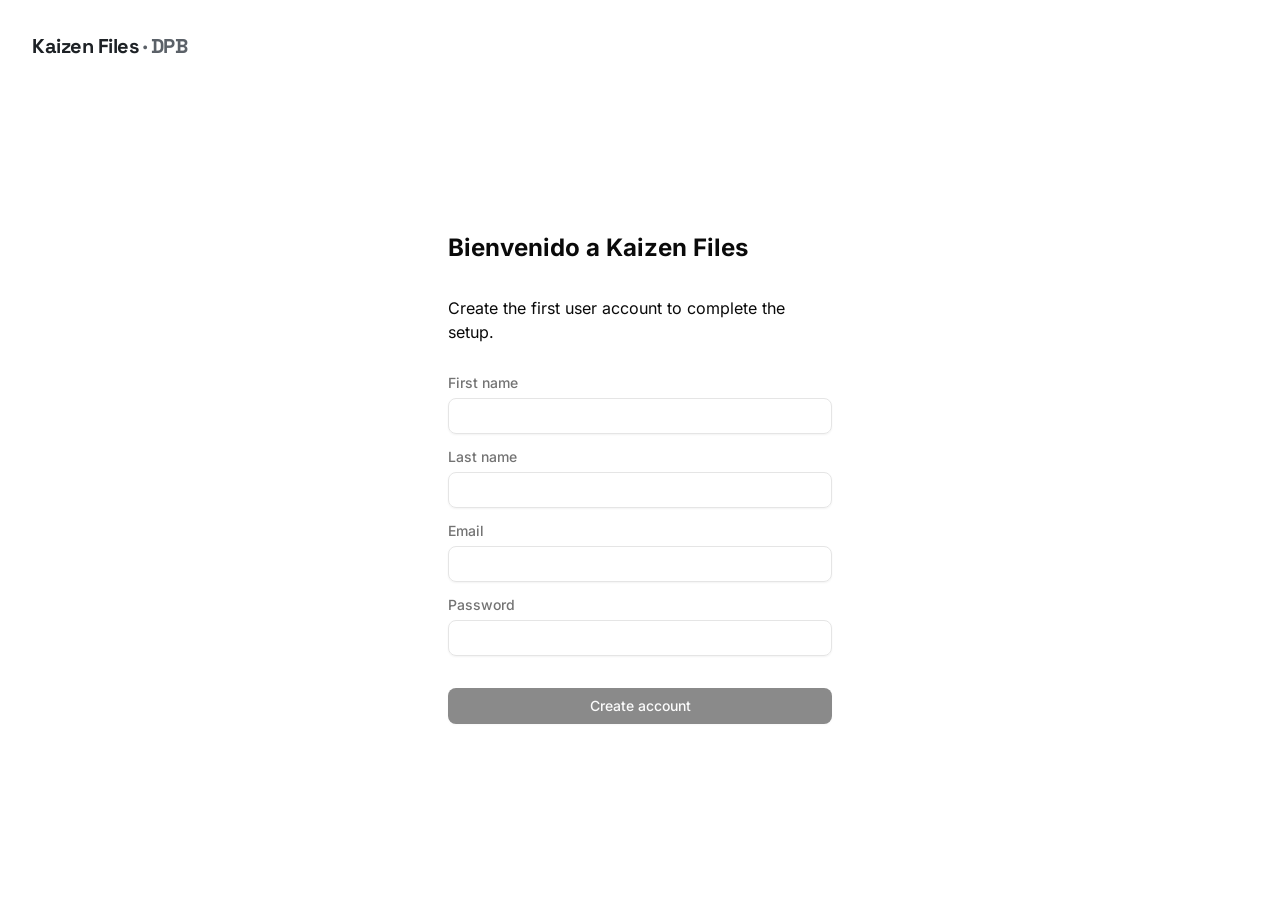
<file: index.html>
<!doctype html><html lang="es" translate="no" class="notranslate"><head><meta charset="utf-8"><meta name="viewport" content="minimum-scale=1,initial-scale=1,width=device-width"><meta name="theme-color" content="#000000"><meta name="google" content="notranslate"><meta name="mobile-web-app-capable" content="yes"><meta name="apple-mobile-web-app-capable" content="yes"><meta name="apple-mobile-web-app-status-bar-style" content="default"><link rel="manifest" href="./manifest.json"><link rel="icon" type="image/svg+xml" href="./kaizen/icono.svg"><link rel="icon" type="image/png" sizes="32x32" href="./kaizen/icono-32.png"><link rel="apple-touch-icon" sizes="180x180" href="./kaizen/icono-180.png"><link rel="preconnect" href="https://fonts.googleapis.com"><link rel="preconnect" href="https://fonts.gstatic.com" crossorigin><link rel="stylesheet" href="https://fonts.googleapis.com/css2?family=Space+Grotesk:wght@700&display=swap"><title>Kaizen Files</title><style>body{margin:0;padding:0;font-family:sans-serif}button,input,select,textarea,a{touch-action:manipulation}.loader-container{background-color:#fafafa;flex-direction:column;justify-content:center;align-items:center;display:flex;position:absolute;inset:0}.loader,.loader:before,.loader:after{border-radius:50%}.loader{color:#283593;text-indent:-99999em;width:10em;height:10em;margin:55px auto;font-size:11px;position:relative;-webkit-transform:translateZ(0);-ms-transform:translateZ(0);transform:translateZ(0);box-shadow:inset 0 0 0 1em}.loader:before,.loader:after{content:"";position:absolute}.loader:before{-webkit-transform-origin:5.2em 5.1em;transform-origin:5.2em 5.1em;background:#fafafa;border-radius:10.2em 0 0 10.2em;width:5.2em;height:10.2em;-webkit-animation:2s 1.5s infinite load2;animation:2s 1.5s infinite load2;top:-.1em;left:-.1em}.loader:after{-webkit-transform-origin:0 5.1em;transform-origin:0 5.1em;background:#fafafa;border-radius:0 10.2em 10.2em 0;width:5.2em;height:10.2em;-webkit-animation:2s infinite load2;animation:2s infinite load2;top:-.1em;left:5.1em}@-webkit-keyframes load2{0%{-webkit-transform:rotate(0);transform:rotate(0)}to{-webkit-transform:rotate(360deg);transform:rotate(360deg)}}@keyframes load2{0%{-webkit-transform:rotate(0);transform:rotate(0)}to{-webkit-transform:rotate(360deg);transform:rotate(360deg)}}</style><script type="module" crossorigin src="./assets/index-DgUhTO44.js"></script><link rel="stylesheet" crossorigin href="./assets/index-BIwMSw6A.css"><script id="vite-plugin-pwa:register-sw" src="./registerSW.js"></script></head><body><div id="root"><div class="loader-container"><div class="loader">Cargando...</div></div></div><noscript>Activa JavaScript para usar Kaizen Files.</noscript></body></html>
</file>
<file: assets/index-BIwMSw6A.css>
@layer properties{@supports (((-webkit-hyphens:none)) and (not (margin-trim:inline))) or ((-moz-orient:inline) and (not (color:rgb(from red r g b)))){*,:before,:after,::backdrop{--tw-translate-x:0;--tw-translate-y:0;--tw-translate-z:0;--tw-scale-x:1;--tw-scale-y:1;--tw-scale-z:1;--tw-rotate-x:initial;--tw-rotate-y:initial;--tw-rotate-z:initial;--tw-skew-x:initial;--tw-skew-y:initial;--tw-space-y-reverse:0;--tw-space-x-reverse:0;--tw-divide-y-reverse:0;--tw-border-style:solid;--tw-gradient-position:initial;--tw-gradient-from:#0000;--tw-gradient-via:#0000;--tw-gradient-to:#0000;--tw-gradient-stops:initial;--tw-gradient-via-stops:initial;--tw-gradient-from-position:0%;--tw-gradient-via-position:50%;--tw-gradient-to-position:100%;--tw-leading:initial;--tw-font-weight:initial;--tw-tracking:initial;--tw-ordinal:initial;--tw-slashed-zero:initial;--tw-numeric-figure:initial;--tw-numeric-spacing:initial;--tw-numeric-fraction:initial;--tw-shadow:0 0 #0000;--tw-shadow-color:initial;--tw-shadow-alpha:100%;--tw-inset-shadow:0 0 #0000;--tw-inset-shadow-color:initial;--tw-inset-shadow-alpha:100%;--tw-ring-color:initial;--tw-ring-shadow:0 0 #0000;--tw-inset-ring-color:initial;--tw-inset-ring-shadow:0 0 #0000;--tw-ring-inset:initial;--tw-ring-offset-width:0px;--tw-ring-offset-color:#fff;--tw-ring-offset-shadow:0 0 #0000;--tw-outline-style:solid;--tw-blur:initial;--tw-brightness:initial;--tw-contrast:initial;--tw-grayscale:initial;--tw-hue-rotate:initial;--tw-invert:initial;--tw-opacity:initial;--tw-saturate:initial;--tw-sepia:initial;--tw-drop-shadow:initial;--tw-drop-shadow-color:initial;--tw-drop-shadow-alpha:100%;--tw-drop-shadow-size:initial;--tw-duration:initial;--tw-ease:initial;--tw-content:"";--tw-animation-delay:0s;--tw-animation-direction:normal;--tw-animation-duration:initial;--tw-animation-fill-mode:none;--tw-animation-iteration-count:1;--tw-enter-blur:0;--tw-enter-opacity:1;--tw-enter-rotate:0;--tw-enter-scale:1;--tw-enter-translate-x:0;--tw-enter-translate-y:0;--tw-exit-blur:0;--tw-exit-opacity:1;--tw-exit-rotate:0;--tw-exit-scale:1;--tw-exit-translate-x:0;--tw-exit-translate-y:0}}}@layer theme{:root,:host{--font-mono:ui-monospace,SFMono-Regular,Menlo,Monaco,Consolas,"Liberation Mono","Courier New",monospace;--color-red-100:oklch(93.6% .032 17.717);--color-red-500:oklch(63.7% .237 25.331);--color-red-600:oklch(57.7% .245 27.325);--color-red-800:oklch(44.4% .177 26.899);--color-red-900:oklch(39.6% .141 25.723);--color-red-950:oklch(25.8% .092 26.042);--color-orange-100:oklch(95.4% .038 75.164);--color-orange-300:oklch(83.7% .128 66.29);--color-orange-500:oklch(70.5% .213 47.604);--color-orange-700:oklch(55.3% .195 38.402);--color-orange-900:oklch(40.8% .123 38.172);--color-orange-950:oklch(26.6% .079 36.259);--color-amber-50:oklch(98.7% .022 95.277);--color-amber-100:oklch(96.2% .059 95.617);--color-amber-200:oklch(92.4% .12 95.746);--color-amber-300:oklch(87.9% .169 91.605);--color-amber-800:oklch(47.3% .137 46.201);--color-amber-900:oklch(41.4% .112 45.904);--color-amber-950:oklch(27.9% .077 45.635);--color-green-50:oklch(98.2% .018 155.826);--color-green-100:oklch(96.2% .044 156.743);--color-green-500:oklch(72.3% .219 149.579);--color-green-600:oklch(62.7% .194 149.214);--color-green-900:oklch(39.3% .095 152.535);--color-emerald-100:oklch(95% .052 163.051);--color-emerald-900:oklch(37.8% .077 168.94);--color-emerald-950:oklch(26.2% .051 172.552);--color-blue-300:oklch(80.9% .105 251.813);--color-blue-700:oklch(48.8% .243 264.376);--color-indigo-50:oklch(96.2% .018 272.314);--color-indigo-100:oklch(93% .034 272.788);--color-indigo-200:oklch(87% .065 274.039);--color-indigo-300:oklch(78.5% .115 274.713);--color-indigo-400:oklch(67.3% .182 276.935);--color-indigo-500:oklch(58.5% .233 277.117);--color-indigo-600:oklch(51.1% .262 276.966);--color-indigo-700:oklch(45.7% .24 277.023);--color-indigo-800:oklch(39.8% .195 277.366);--color-indigo-900:oklch(35.9% .144 278.697);--color-gray-50:oklch(98.5% .002 247.839);--color-gray-100:oklch(96.7% .003 264.542);--color-gray-200:oklch(92.8% .006 264.531);--color-gray-300:oklch(87.2% .01 258.338);--color-gray-500:oklch(55.1% .027 264.364);--color-gray-600:oklch(44.6% .03 256.802);--color-gray-800:oklch(27.8% .033 256.848);--color-zinc-100:oklch(96.7% .001 286.375);--color-zinc-400:oklch(70.5% .015 286.067);--color-zinc-900:oklch(21% .006 285.885);--color-black:#000;--color-white:#fff;--spacing:.25rem;--breakpoint-xl:80rem;--container-sm:24rem;--container-lg:32rem;--container-xl:36rem;--container-2xl:42rem;--container-3xl:48rem;--container-4xl:56rem;--text-xs:.75rem;--text-xs--line-height:calc(1/.75);--text-sm:.875rem;--text-sm--line-height:calc(1.25/.875);--text-base:1rem;--text-base--line-height: 1.5 ;--text-lg:1.125rem;--text-lg--line-height:calc(1.75/1.125);--text-xl:1.25rem;--text-xl--line-height:calc(1.75/1.25);--text-2xl:1.5rem;--text-2xl--line-height:calc(2/1.5);--text-3xl:1.875rem;--text-3xl--line-height: 1.2 ;--font-weight-normal:400;--font-weight-medium:500;--font-weight-semibold:600;--font-weight-bold:700;--tracking-tight:-.025em;--tracking-wide:.025em;--tracking-wider:.05em;--tracking-widest:.1em;--leading-snug:1.375;--leading-normal:1.5;--leading-relaxed:1.625;--radius-xs:.125rem;--radius-2xl:1rem;--ease-in-out:cubic-bezier(.4,0,.2,1);--animate-spin:spin 1s linear infinite;--animate-pulse:pulse 2s cubic-bezier(.4,0,.6,1)infinite;--default-transition-duration:.15s;--default-transition-timing-function:cubic-bezier(.4,0,.2,1);--default-font-family:"Inter Variable",ui-sans-serif,system-ui,sans-serif;--default-mono-font-family:var(--font-mono);--color-muted-foreground:var(--muted-foreground)}}@layer base{*,:after,:before,::backdrop{box-sizing:border-box;border:0 solid;margin:0;padding:0}::file-selector-button{box-sizing:border-box;border:0 solid;margin:0;padding:0}html,:host{-webkit-text-size-adjust:100%;tab-size:4;line-height:1.5;font-family:var(--default-font-family,ui-sans-serif,system-ui,sans-serif,"Apple Color Emoji","Segoe UI Emoji","Segoe UI Symbol","Noto Color Emoji");font-feature-settings:var(--default-font-feature-settings,normal);font-variation-settings:var(--default-font-variation-settings,normal);-webkit-tap-highlight-color:transparent}hr{height:0;color:inherit;border-top-width:1px}abbr:where([title]){-webkit-text-decoration:underline dotted;text-decoration:underline dotted}h1,h2,h3,h4,h5,h6{font-size:inherit;font-weight:inherit}a{color:inherit;-webkit-text-decoration:inherit;text-decoration:inherit}b,strong{font-weight:bolder}code,kbd,samp,pre{font-family:var(--default-mono-font-family,ui-monospace,SFMono-Regular,Menlo,Monaco,Consolas,"Liberation Mono","Courier New",monospace);font-feature-settings:var(--default-mono-font-feature-settings,normal);font-variation-settings:var(--default-mono-font-variation-settings,normal);font-size:1em}small{font-size:80%}sub,sup{vertical-align:baseline;font-size:75%;line-height:0;position:relative}sub{bottom:-.25em}sup{top:-.5em}table{text-indent:0;border-color:inherit;border-collapse:collapse}:-moz-focusring{outline:auto}progress{vertical-align:baseline}summary{display:list-item}ol,ul,menu{list-style:none}img,svg,video,canvas,audio,iframe,embed,object{vertical-align:middle;display:block}img,video{max-width:100%;height:auto}button,input,select,optgroup,textarea{font:inherit;font-feature-settings:inherit;font-variation-settings:inherit;letter-spacing:inherit;color:inherit;opacity:1;background-color:#0000;border-radius:0}::file-selector-button{font:inherit;font-feature-settings:inherit;font-variation-settings:inherit;letter-spacing:inherit;color:inherit;opacity:1;background-color:#0000;border-radius:0}:where(select:is([multiple],[size])) optgroup{font-weight:bolder}:where(select:is([multiple],[size])) optgroup option{padding-inline-start:20px}::file-selector-button{margin-inline-end:4px}::placeholder{opacity:1}@supports (not ((-webkit-appearance:-apple-pay-button))) or (contain-intrinsic-size:1px){::placeholder{color:currentColor}@supports (color:color-mix(in lab,red,red)){::placeholder{color:color-mix(in oklab,currentcolor 50%,transparent)}}}textarea{resize:vertical}::-webkit-search-decoration{-webkit-appearance:none}::-webkit-date-and-time-value{min-height:1lh;text-align:inherit}::-webkit-datetime-edit{display:inline-flex}::-webkit-datetime-edit-fields-wrapper{padding:0}::-webkit-datetime-edit{padding-block:0}::-webkit-datetime-edit-year-field{padding-block:0}::-webkit-datetime-edit-month-field{padding-block:0}::-webkit-datetime-edit-day-field{padding-block:0}::-webkit-datetime-edit-hour-field{padding-block:0}::-webkit-datetime-edit-minute-field{padding-block:0}::-webkit-datetime-edit-second-field{padding-block:0}::-webkit-datetime-edit-millisecond-field{padding-block:0}::-webkit-datetime-edit-meridiem-field{padding-block:0}::-webkit-calendar-picker-indicator{line-height:1}:-moz-ui-invalid{box-shadow:none}button,input:where([type=button],[type=reset],[type=submit]){appearance:button}::file-selector-button{appearance:button}::-webkit-inner-spin-button{height:auto}::-webkit-outer-spin-button{height:auto}[hidden]:where(:not([hidden=until-found])){display:none!important}*{border-color:var(--border);outline-color:var(--ring)}@supports (color:color-mix(in lab,red,red)){*{outline-color:color-mix(in oklab,var(--ring)50%,transparent)}}body{background-color:var(--background);color:var(--foreground);font-family:Inter Variable,ui-sans-serif,system-ui,sans-serif}}@layer components;@layer utilities{.\@container\/card-header{container:card-header/inline-size}.pointer-events-auto{pointer-events:auto}.pointer-events-none{pointer-events:none}.collapse{visibility:collapse}.invisible{visibility:hidden}.visible{visibility:visible}.sr-only{clip-path:inset(50%);white-space:nowrap;border-width:0;width:1px;height:1px;margin:-1px;padding:0;position:absolute;overflow:hidden}.absolute{position:absolute}.fixed{position:fixed}.relative{position:relative}.static{position:static}.sticky{position:sticky}.inset-0{inset:calc(var(--spacing)*0)}.inset-x-0{inset-inline:calc(var(--spacing)*0)}.inset-y-0{inset-block:calc(var(--spacing)*0)}.-top-1{top:calc(var(--spacing)*-1)}.-top-12{top:calc(var(--spacing)*-12)}.top-0{top:calc(var(--spacing)*0)}.top-1\.5{top:calc(var(--spacing)*1.5)}.top-1\/2{top:50%}.top-1\/20{top:5%}.top-2{top:calc(var(--spacing)*2)}.top-3\.5{top:calc(var(--spacing)*3.5)}.top-4{top:calc(var(--spacing)*4)}.top-\[1px\]{top:1px}.top-\[50\%\]{top:50%}.top-\[60\%\]{top:60%}.top-full{top:100%}.-right-1{right:calc(var(--spacing)*-1)}.right-0{right:calc(var(--spacing)*0)}.right-1{right:calc(var(--spacing)*1)}.right-2{right:calc(var(--spacing)*2)}.right-3{right:calc(var(--spacing)*3)}.right-4{right:calc(var(--spacing)*4)}.right-8{right:calc(var(--spacing)*8)}.bottom-0{bottom:calc(var(--spacing)*0)}.bottom-2{bottom:calc(var(--spacing)*2)}.bottom-full{bottom:100%}.left-0{left:calc(var(--spacing)*0)}.left-1\/2{left:50%}.left-2{left:calc(var(--spacing)*2)}.left-4{left:calc(var(--spacing)*4)}.left-\[50\%\]{left:50%}.isolate{isolation:isolate}.z-10{z-index:10}.z-20{z-index:20}.z-50{z-index:50}.z-\[1\]{z-index:1}.order-first{order:-9999}.col-start-2{grid-column-start:2}.row-span-2{grid-row:span 2/span 2}.row-start-1{grid-row-start:1}.float-right{float:right}.container{width:100%}@media(min-width:40rem){.container{max-width:40rem}}@media(min-width:48rem){.container{max-width:48rem}}@media(min-width:64rem){.container{max-width:64rem}}@media(min-width:80rem){.container{max-width:80rem}}@media(min-width:96rem){.container{max-width:96rem}}.-m-4{margin:calc(var(--spacing)*-4)}.m-0{margin:calc(var(--spacing)*0)}.m-1{margin:calc(var(--spacing)*1)}.m-4{margin:calc(var(--spacing)*4)}.m-22{margin:calc(var(--spacing)*22)}.m-28{margin:calc(var(--spacing)*28)}.-mx-1{margin-inline:calc(var(--spacing)*-1)}.-mx-2{margin-inline:calc(var(--spacing)*-2)}.mx-2{margin-inline:calc(var(--spacing)*2)}.mx-3{margin-inline:calc(var(--spacing)*3)}.mx-3\.5{margin-inline:calc(var(--spacing)*3.5)}.mx-auto{margin-inline:auto}.my-0{margin-block:calc(var(--spacing)*0)}.my-1{margin-block:calc(var(--spacing)*1)}.my-2{margin-block:calc(var(--spacing)*2)}.my-4{margin-block:calc(var(--spacing)*4)}.my-5{margin-block:calc(var(--spacing)*5)}.my-8{margin-block:calc(var(--spacing)*8)}.-mt-12{margin-top:calc(var(--spacing)*-12)}.mt-0{margin-top:calc(var(--spacing)*0)}.mt-0\.5{margin-top:calc(var(--spacing)*.5)}.mt-1{margin-top:calc(var(--spacing)*1)}.mt-1\.5{margin-top:calc(var(--spacing)*1.5)}.mt-2{margin-top:calc(var(--spacing)*2)}.mt-3{margin-top:calc(var(--spacing)*3)}.mt-4{margin-top:calc(var(--spacing)*4)}.mt-5{margin-top:calc(var(--spacing)*5)}.mt-6{margin-top:calc(var(--spacing)*6)}.mt-8{margin-top:calc(var(--spacing)*8)}.mt-auto{margin-top:auto}.-mr-3{margin-right:calc(var(--spacing)*-3)}.mr-1{margin-right:calc(var(--spacing)*1)}.mr-2{margin-right:calc(var(--spacing)*2)}.mr-3{margin-right:calc(var(--spacing)*3)}.mr-4{margin-right:calc(var(--spacing)*4)}.mr-8{margin-right:calc(var(--spacing)*8)}.mr-10{margin-right:calc(var(--spacing)*10)}.mb-0{margin-bottom:calc(var(--spacing)*0)}.mb-1{margin-bottom:calc(var(--spacing)*1)}.mb-1\.5{margin-bottom:calc(var(--spacing)*1.5)}.mb-2{margin-bottom:calc(var(--spacing)*2)}.mb-3{margin-bottom:calc(var(--spacing)*3)}.mb-4{margin-bottom:calc(var(--spacing)*4)}.mb-5{margin-bottom:calc(var(--spacing)*5)}.mb-6{margin-bottom:calc(var(--spacing)*6)}.mb-8{margin-bottom:calc(var(--spacing)*8)}.-ml-1{margin-left:calc(var(--spacing)*-1)}.-ml-3{margin-left:calc(var(--spacing)*-3)}.ml-1{margin-left:calc(var(--spacing)*1)}.ml-2{margin-left:calc(var(--spacing)*2)}.ml-4{margin-left:calc(var(--spacing)*4)}.ml-8{margin-left:calc(var(--spacing)*8)}.ml-auto{margin-left:auto}.line-clamp-1{-webkit-line-clamp:1;-webkit-box-orient:vertical;display:-webkit-box;overflow:hidden}.line-clamp-2{-webkit-line-clamp:2;-webkit-box-orient:vertical;display:-webkit-box;overflow:hidden}.line-clamp-3{-webkit-line-clamp:3;-webkit-box-orient:vertical;display:-webkit-box;overflow:hidden}.block{display:block}.contents{display:contents}.flex{display:flex}.grid{display:grid}.hidden{display:none}.inline{display:inline}.inline-block{display:inline-block}.inline-flex{display:inline-flex}.table{display:table}.table-caption{display:table-caption}.table-cell{display:table-cell}.table-row{display:table-row}.field-sizing-content{field-sizing:content}.aspect-884\/724{aspect-ratio:884/724}.aspect-1304\/814{aspect-ratio:1304/814}.aspect-square{aspect-ratio:1}.\!size-5{width:calc(var(--spacing)*5)!important;height:calc(var(--spacing)*5)!important}.size-2{width:calc(var(--spacing)*2);height:calc(var(--spacing)*2)}.size-2\.5{width:calc(var(--spacing)*2.5);height:calc(var(--spacing)*2.5)}.size-3{width:calc(var(--spacing)*3);height:calc(var(--spacing)*3)}.size-3\.5{width:calc(var(--spacing)*3.5);height:calc(var(--spacing)*3.5)}.size-4{width:calc(var(--spacing)*4);height:calc(var(--spacing)*4)}.size-5{width:calc(var(--spacing)*5);height:calc(var(--spacing)*5)}.size-6{width:calc(var(--spacing)*6);height:calc(var(--spacing)*6)}.size-7{width:calc(var(--spacing)*7);height:calc(var(--spacing)*7)}.size-8{width:calc(var(--spacing)*8);height:calc(var(--spacing)*8)}.size-9{width:calc(var(--spacing)*9);height:calc(var(--spacing)*9)}.size-10{width:calc(var(--spacing)*10);height:calc(var(--spacing)*10)}.size-12{width:calc(var(--spacing)*12);height:calc(var(--spacing)*12)}.size-full{width:100%;height:100%}.\!h-auto{height:auto!important}.h-0{height:calc(var(--spacing)*0)}.h-1\.5{height:calc(var(--spacing)*1.5)}.h-2{height:calc(var(--spacing)*2)}.h-2\.5{height:calc(var(--spacing)*2.5)}.h-3{height:calc(var(--spacing)*3)}.h-4{height:calc(var(--spacing)*4)}.h-5{height:calc(var(--spacing)*5)}.h-6{height:calc(var(--spacing)*6)}.h-7{height:calc(var(--spacing)*7)}.h-8{height:calc(var(--spacing)*8)}.h-9{height:calc(var(--spacing)*9)}.h-10{height:calc(var(--spacing)*10)}.h-12{height:calc(var(--spacing)*12)}.h-14{height:calc(var(--spacing)*14)}.h-16{height:calc(var(--spacing)*16)}.h-32{height:calc(var(--spacing)*32)}.h-\[1\.2rem\]{height:1.2rem}.h-\[1\.15rem\]{height:1.15rem}.h-\[20px\]{height:20px}.h-\[20vh\]{height:20vh}.h-\[25px\]{height:25px}.h-\[50px\]{height:50px}.h-\[100px\]{height:100px}.h-\[200px\]{height:200px}.h-\[400px\]{height:400px}.h-\[calc\(100\%-1px\)\]{height:calc(100% - 1px)}.h-\[var\(--radix-navigation-menu-viewport-height\)\]{height:var(--radix-navigation-menu-viewport-height)}.h-\[var\(--radix-select-trigger-height\)\]{height:var(--radix-select-trigger-height)}.h-auto{height:auto}.h-dvh{height:100dvh}.h-fit{height:fit-content}.h-full{height:100%}.h-px{height:1px}.h-screen{height:100vh}.h-svh{height:100svh}.max-h-\(--radix-dropdown-menu-content-available-height\){max-height:var(--radix-dropdown-menu-content-available-height)}.max-h-\(--radix-select-content-available-height\){max-height:var(--radix-select-content-available-height)}.max-h-0{max-height:calc(var(--spacing)*0)}.max-h-9\/10{max-height:90%}.max-h-46{max-height:calc(var(--spacing)*46)}.max-h-\[50vh\]{max-height:50vh}.max-h-\[90dvh\]{max-height:90dvh}.max-h-\[300px\]{max-height:300px}.max-h-\[5000px\]{max-height:5000px}.min-h-0{min-height:calc(var(--spacing)*0)}.min-h-4{min-height:calc(var(--spacing)*4)}.min-h-6{min-height:calc(var(--spacing)*6)}.min-h-10{min-height:calc(var(--spacing)*10)}.min-h-11{min-height:calc(var(--spacing)*11)}.min-h-12{min-height:calc(var(--spacing)*12)}.min-h-14{min-height:calc(var(--spacing)*14)}.min-h-16{min-height:calc(var(--spacing)*16)}.min-h-\[20rem\]{min-height:20rem}.min-h-\[24px\]{min-height:24px}.min-h-\[50vh\]{min-height:50vh}.min-h-\[calc\(100dvh-3\.5rem-4\.5rem\)\]{min-height:calc(100dvh - 8rem)}.min-h-\[calc\(100vh-3rem\)\]{min-height:calc(100vh - 3rem)}.min-h-screen{min-height:100vh}.min-h-svh{min-height:100svh}.w-\(--sidebar-width\){width:var(--sidebar-width)}.w-1\/3{width:33.3333%}.w-1\/4{width:25%}.w-2{width:calc(var(--spacing)*2)}.w-2\.5{width:calc(var(--spacing)*2.5)}.w-2\/5{width:40%}.w-3{width:calc(var(--spacing)*3)}.w-3\/4{width:75%}.w-4{width:calc(var(--spacing)*4)}.w-4\/5{width:80%}.w-5{width:calc(var(--spacing)*5)}.w-6{width:calc(var(--spacing)*6)}.w-8{width:calc(var(--spacing)*8)}.w-9{width:calc(var(--spacing)*9)}.w-10{width:calc(var(--spacing)*10)}.w-12{width:calc(var(--spacing)*12)}.w-16{width:calc(var(--spacing)*16)}.w-24{width:calc(var(--spacing)*24)}.w-25{width:calc(var(--spacing)*25)}.w-32{width:calc(var(--spacing)*32)}.w-48{width:calc(var(--spacing)*48)}.w-52{width:calc(var(--spacing)*52)}.w-56{width:calc(var(--spacing)*56)}.w-72{width:calc(var(--spacing)*72)}.w-92{width:calc(var(--spacing)*92)}.w-\[1\.2rem\]{width:1.2rem}.w-\[20px\]{width:20px}.w-\[25px\]{width:25px}.w-\[90\%\]{width:90%}.w-\[100px\]{width:100px}.w-\[150px\]{width:150px}.w-\[194px\]{width:194px}.w-\[200px\]{width:200px}.w-\[1008px\]{width:1008px}.w-auto{width:auto}.w-fit{width:fit-content}.w-full{width:100%}.w-max{width:max-content}.max-w-\(--radix-popover-trigger-width\){max-width:var(--radix-popover-trigger-width)}.max-w-\(--skeleton-width\){max-width:var(--skeleton-width)}.max-w-2xl{max-width:var(--container-2xl)}.max-w-3xl{max-width:var(--container-3xl)}.max-w-150{max-width:calc(var(--spacing)*150)}.max-w-\[600px\]{max-width:600px}.max-w-\[calc\(100\%-2rem\)\]{max-width:calc(100% - 2rem)}.max-w-full{max-width:100%}.max-w-lg{max-width:var(--container-lg)}.max-w-max{max-width:max-content}.max-w-screen-xl{max-width:var(--breakpoint-xl)}.max-w-sm{max-width:var(--container-sm)}.max-w-xl{max-width:var(--container-xl)}.min-w-0{min-width:calc(var(--spacing)*0)}.min-w-5{min-width:calc(var(--spacing)*5)}.min-w-8{min-width:calc(var(--spacing)*8)}.min-w-9{min-width:calc(var(--spacing)*9)}.min-w-10{min-width:calc(var(--spacing)*10)}.min-w-20{min-width:calc(var(--spacing)*20)}.min-w-24{min-width:calc(var(--spacing)*24)}.min-w-50{min-width:calc(var(--spacing)*50)}.min-w-52{min-width:calc(var(--spacing)*52)}.min-w-92{min-width:calc(var(--spacing)*92)}.min-w-\[8rem\]{min-width:8rem}.min-w-\[10vw\]{min-width:10vw}.min-w-\[200px\]{min-width:200px}.min-w-\[var\(--radix-select-trigger-width\)\]{min-width:var(--radix-select-trigger-width)}.flex-1{flex:1}.flex-auto{flex:auto}.flex-none{flex:none}.flex-shrink-0,.shrink-0{flex-shrink:0}.flex-grow,.grow{flex-grow:1}.basis-full{flex-basis:100%}.caption-bottom{caption-side:bottom}.border-collapse{border-collapse:collapse}.origin-\(--radix-dropdown-menu-content-transform-origin\){transform-origin:var(--radix-dropdown-menu-content-transform-origin)}.origin-\(--radix-popover-content-transform-origin\){transform-origin:var(--radix-popover-content-transform-origin)}.origin-\(--radix-select-content-transform-origin\){transform-origin:var(--radix-select-content-transform-origin)}.origin-\(--radix-tooltip-content-transform-origin\){transform-origin:var(--radix-tooltip-content-transform-origin)}.origin-top{transform-origin:top}.-translate-x-1\/2{--tw-translate-x: -50% ;translate:var(--tw-translate-x)var(--tw-translate-y)}.-translate-x-px{--tw-translate-x:-1px;translate:var(--tw-translate-x)var(--tw-translate-y)}.translate-x-\[-50\%\]{--tw-translate-x:-50%;translate:var(--tw-translate-x)var(--tw-translate-y)}.translate-x-px{--tw-translate-x:1px;translate:var(--tw-translate-x)var(--tw-translate-y)}.-translate-y-1\/2{--tw-translate-y: -50% ;translate:var(--tw-translate-x)var(--tw-translate-y)}.translate-y-0{--tw-translate-y:calc(var(--spacing)*0);translate:var(--tw-translate-x)var(--tw-translate-y)}.translate-y-0\.5{--tw-translate-y:calc(var(--spacing)*.5);translate:var(--tw-translate-x)var(--tw-translate-y)}.translate-y-\[-50\%\]{--tw-translate-y:-50%;translate:var(--tw-translate-x)var(--tw-translate-y)}.translate-y-\[calc\(-50\%_-_2px\)\]{--tw-translate-y: calc(-50% - 2px) ;translate:var(--tw-translate-x)var(--tw-translate-y)}.scale-0{--tw-scale-x:0%;--tw-scale-y:0%;--tw-scale-z:0%;scale:var(--tw-scale-x)var(--tw-scale-y)}.scale-100{--tw-scale-x:100%;--tw-scale-y:100%;--tw-scale-z:100%;scale:var(--tw-scale-x)var(--tw-scale-y)}.scale-125{--tw-scale-x:125%;--tw-scale-y:125%;--tw-scale-z:125%;scale:var(--tw-scale-x)var(--tw-scale-y)}.scale-y-0{--tw-scale-y:0%;scale:var(--tw-scale-x)var(--tw-scale-y)}.scale-y-100{--tw-scale-y:100%;scale:var(--tw-scale-x)var(--tw-scale-y)}.rotate-0{rotate:none}.rotate-1{rotate:1deg}.rotate-45{rotate:45deg}.rotate-90{rotate:90deg}.transform{transform:var(--tw-rotate-x,)var(--tw-rotate-y,)var(--tw-rotate-z,)var(--tw-skew-x,)var(--tw-skew-y,)}.animate-in{animation:enter var(--tw-animation-duration,var(--tw-duration,.15s))var(--tw-ease,ease)var(--tw-animation-delay,0s)var(--tw-animation-iteration-count,1)var(--tw-animation-direction,normal)var(--tw-animation-fill-mode,none)}.animate-pulse{animation:var(--animate-pulse)}.animate-spin{animation:var(--animate-spin)}.cursor-default{cursor:default}.cursor-grab{cursor:grab}.cursor-move{cursor:move}.cursor-not-allowed{cursor:not-allowed}.cursor-pointer{cursor:pointer}.resize{resize:both}.resize-none{resize:none}.scroll-my-1{scroll-margin-block:calc(var(--spacing)*1)}.scroll-mb-28{scroll-margin-bottom:calc(var(--spacing)*28)}.scroll-py-1{scroll-padding-block:calc(var(--spacing)*1)}.list-inside{list-style-position:inside}.list-disc{list-style-type:disc}.list-none{list-style-type:none}.appearance-none{appearance:none}.auto-rows-min{grid-auto-rows:min-content}.grid-cols-1{grid-template-columns:repeat(1,minmax(0,1fr))}.grid-cols-2{grid-template-columns:repeat(2,minmax(0,1fr))}.grid-cols-3{grid-template-columns:repeat(3,minmax(0,1fr))}.grid-cols-4{grid-template-columns:repeat(4,minmax(0,1fr))}.grid-cols-5{grid-template-columns:repeat(5,minmax(0,1fr))}.grid-cols-\[0_1fr\]{grid-template-columns:0 1fr}.grid-cols-\[1fr_8rem\]{grid-template-columns:1fr 8rem}.grid-cols-\[1fr_auto\]{grid-template-columns:1fr auto}.grid-rows-\[auto_auto\]{grid-template-rows:auto auto}.flex-col{flex-direction:column}.flex-col-reverse{flex-direction:column-reverse}.flex-row{flex-direction:row}.flex-nowrap{flex-wrap:nowrap}.flex-wrap{flex-wrap:wrap}.items-baseline{align-items:baseline}.items-center{align-items:center}.items-end{align-items:flex-end}.items-start{align-items:flex-start}.items-stretch{align-items:stretch}.justify-between{justify-content:space-between}.justify-center{justify-content:center}.justify-end{justify-content:flex-end}.justify-evenly{justify-content:space-evenly}.justify-start{justify-content:flex-start}.justify-items-start{justify-items:start}.gap-0{gap:calc(var(--spacing)*0)}.gap-0\.5{gap:calc(var(--spacing)*.5)}.gap-1{gap:calc(var(--spacing)*1)}.gap-1\.5{gap:calc(var(--spacing)*1.5)}.gap-2{gap:calc(var(--spacing)*2)}.gap-2\.5{gap:calc(var(--spacing)*2.5)}.gap-3{gap:calc(var(--spacing)*3)}.gap-4{gap:calc(var(--spacing)*4)}.gap-5{gap:calc(var(--spacing)*5)}.gap-6{gap:calc(var(--spacing)*6)}.gap-8{gap:calc(var(--spacing)*8)}.gap-10{gap:calc(var(--spacing)*10)}.gap-12{gap:calc(var(--spacing)*12)}.gap-\[--spacing\(var\(--gap\)\)\]{gap:calc(var(--spacing)*var(--gap))}:where(.space-y-1>:not(:last-child)){--tw-space-y-reverse:0;margin-block-start:calc(calc(var(--spacing)*1)*var(--tw-space-y-reverse));margin-block-end:calc(calc(var(--spacing)*1)*calc(1 - var(--tw-space-y-reverse)))}:where(.space-y-2>:not(:last-child)){--tw-space-y-reverse:0;margin-block-start:calc(calc(var(--spacing)*2)*var(--tw-space-y-reverse));margin-block-end:calc(calc(var(--spacing)*2)*calc(1 - var(--tw-space-y-reverse)))}:where(.space-y-3>:not(:last-child)){--tw-space-y-reverse:0;margin-block-start:calc(calc(var(--spacing)*3)*var(--tw-space-y-reverse));margin-block-end:calc(calc(var(--spacing)*3)*calc(1 - var(--tw-space-y-reverse)))}:where(.space-y-4>:not(:last-child)){--tw-space-y-reverse:0;margin-block-start:calc(calc(var(--spacing)*4)*var(--tw-space-y-reverse));margin-block-end:calc(calc(var(--spacing)*4)*calc(1 - var(--tw-space-y-reverse)))}:where(.space-y-6>:not(:last-child)){--tw-space-y-reverse:0;margin-block-start:calc(calc(var(--spacing)*6)*var(--tw-space-y-reverse));margin-block-end:calc(calc(var(--spacing)*6)*calc(1 - var(--tw-space-y-reverse)))}:where(.space-y-8>:not(:last-child)){--tw-space-y-reverse:0;margin-block-start:calc(calc(var(--spacing)*8)*var(--tw-space-y-reverse));margin-block-end:calc(calc(var(--spacing)*8)*calc(1 - var(--tw-space-y-reverse)))}.gap-x-2{column-gap:calc(var(--spacing)*2)}.gap-x-3{column-gap:calc(var(--spacing)*3)}:where(.-space-x-0\.5>:not(:last-child)){--tw-space-x-reverse:0;margin-inline-start:calc(calc(var(--spacing)*-.5)*var(--tw-space-x-reverse));margin-inline-end:calc(calc(var(--spacing)*-.5)*calc(1 - var(--tw-space-x-reverse)))}:where(.space-x-1>:not(:last-child)){--tw-space-x-reverse:0;margin-inline-start:calc(calc(var(--spacing)*1)*var(--tw-space-x-reverse));margin-inline-end:calc(calc(var(--spacing)*1)*calc(1 - var(--tw-space-x-reverse)))}:where(.space-x-2>:not(:last-child)){--tw-space-x-reverse:0;margin-inline-start:calc(calc(var(--spacing)*2)*var(--tw-space-x-reverse));margin-inline-end:calc(calc(var(--spacing)*2)*calc(1 - var(--tw-space-x-reverse)))}:where(.space-x-3>:not(:last-child)){--tw-space-x-reverse:0;margin-inline-start:calc(calc(var(--spacing)*3)*var(--tw-space-x-reverse));margin-inline-end:calc(calc(var(--spacing)*3)*calc(1 - var(--tw-space-x-reverse)))}:where(.space-x-4>:not(:last-child)){--tw-space-x-reverse:0;margin-inline-start:calc(calc(var(--spacing)*4)*var(--tw-space-x-reverse));margin-inline-end:calc(calc(var(--spacing)*4)*calc(1 - var(--tw-space-x-reverse)))}:where(.space-x-8>:not(:last-child)){--tw-space-x-reverse:0;margin-inline-start:calc(calc(var(--spacing)*8)*var(--tw-space-x-reverse));margin-inline-end:calc(calc(var(--spacing)*8)*calc(1 - var(--tw-space-x-reverse)))}.gap-y-0{row-gap:calc(var(--spacing)*0)}.gap-y-0\.5{row-gap:calc(var(--spacing)*.5)}.gap-y-1{row-gap:calc(var(--spacing)*1)}.gap-y-2{row-gap:calc(var(--spacing)*2)}.gap-y-3{row-gap:calc(var(--spacing)*3)}.gap-y-4{row-gap:calc(var(--spacing)*4)}:where(.divide-y>:not(:last-child)){--tw-divide-y-reverse:0;border-bottom-style:var(--tw-border-style);border-top-style:var(--tw-border-style);border-top-width:calc(1px*var(--tw-divide-y-reverse));border-bottom-width:calc(1px*calc(1 - var(--tw-divide-y-reverse)))}.self-start{align-self:flex-start}.justify-self-end{justify-self:flex-end}.truncate{text-overflow:ellipsis;white-space:nowrap;overflow:hidden}.overflow-auto{overflow:auto}.overflow-hidden{overflow:hidden}.overflow-visible{overflow:visible}.overflow-x-auto{overflow-x:auto}.overflow-x-hidden{overflow-x:hidden}.overflow-y-auto{overflow-y:auto}.rounded{border-radius:.25rem}.rounded-2xl{border-radius:var(--radius-2xl)}.rounded-\[2px\]{border-radius:2px}.rounded-\[4px\]{border-radius:4px}.rounded-full{border-radius:3.40282e38px}.rounded-lg{border-radius:var(--radius)}.rounded-md{border-radius:calc(var(--radius) - 2px)}.rounded-sm{border-radius:calc(var(--radius) - 4px)}.rounded-xl{border-radius:calc(var(--radius) + 4px)}.rounded-xs{border-radius:var(--radius-xs)}.rounded-tl-sm{border-top-left-radius:calc(var(--radius) - 4px)}.border{border-style:var(--tw-border-style);border-width:1px}.border-0{border-style:var(--tw-border-style);border-width:0}.border-2{border-style:var(--tw-border-style);border-width:2px}.border-t{border-top-style:var(--tw-border-style);border-top-width:1px}.border-r{border-right-style:var(--tw-border-style);border-right-width:1px}.border-b{border-bottom-style:var(--tw-border-style);border-bottom-width:1px}.border-l{border-left-style:var(--tw-border-style);border-left-width:1px}.border-dashed{--tw-border-style:dashed;border-style:dashed}.border-none{--tw-border-style:none;border-style:none}.border-amber-300{border-color:var(--color-amber-300)}.border-blue-300{border-color:var(--color-blue-300)}.border-border{border-color:var(--border)}.border-destructive\!{border-color:var(--destructive)!important}.border-gray-300{border-color:var(--color-gray-300)}.border-input{border-color:var(--input)}.border-muted{border-color:var(--muted)}.border-orange-300{border-color:var(--color-orange-300)}.border-primary\/20{border-color:var(--primary)}@supports (color:color-mix(in lab,red,red)){.border-primary\/20{border-color:color-mix(in oklab,var(--primary)20%,transparent)}}.border-sidebar-border{border-color:var(--sidebar-border)}.border-transparent{border-color:#0000}.bg-\[color\:var\(--avatar-0\)\]{background-color:var(--avatar-0)}.bg-\[color\:var\(--avatar-1\)\]{background-color:var(--avatar-1)}.bg-\[color\:var\(--avatar-2\)\]{background-color:var(--avatar-2)}.bg-\[color\:var\(--avatar-3\)\]{background-color:var(--avatar-3)}.bg-\[color\:var\(--avatar-4\)\]{background-color:var(--avatar-4)}.bg-\[color\:var\(--avatar-5\)\]{background-color:var(--avatar-5)}.bg-\[color\:var\(--avatar-6\)\]{background-color:var(--avatar-6)}.bg-\[color\:var\(--avatar-7\)\]{background-color:var(--avatar-7)}.bg-\[color\:var\(--avatar-8\)\]{background-color:var(--avatar-8)}.bg-\[color\:var\(--avatar-9\)\]{background-color:var(--avatar-9)}.bg-accent{background-color:var(--accent)}.bg-amber-50{background-color:var(--color-amber-50)}.bg-amber-100{background-color:var(--color-amber-100)}.bg-background{background-color:var(--background)}.bg-black\/50{background-color:#00000080}@supports (color:color-mix(in lab,red,red)){.bg-black\/50{background-color:color-mix(in oklab,var(--color-black)50%,transparent)}}.bg-border{background-color:var(--border)}.bg-card{background-color:var(--card)}.bg-destructive{background-color:var(--destructive)}.bg-emerald-100{background-color:var(--color-emerald-100)}.bg-gray-50{background-color:var(--color-gray-50)}.bg-gray-200{background-color:var(--color-gray-200)}.bg-gray-300{background-color:var(--color-gray-300)}.bg-gray-800{background-color:var(--color-gray-800)}.bg-green-50{background-color:var(--color-green-50)}.bg-muted,.bg-muted\/30{background-color:var(--muted)}@supports (color:color-mix(in lab,red,red)){.bg-muted\/30{background-color:color-mix(in oklab,var(--muted)30%,transparent)}}.bg-muted\/50{background-color:var(--muted)}@supports (color:color-mix(in lab,red,red)){.bg-muted\/50{background-color:color-mix(in oklab,var(--muted)50%,transparent)}}.bg-orange-100{background-color:var(--color-orange-100)}.bg-orange-500{background-color:var(--color-orange-500)}.bg-popover{background-color:var(--popover)}.bg-primary,.bg-primary\/5{background-color:var(--primary)}@supports (color:color-mix(in lab,red,red)){.bg-primary\/5{background-color:color-mix(in oklab,var(--primary)5%,transparent)}}.bg-primary\/20{background-color:var(--primary)}@supports (color:color-mix(in lab,red,red)){.bg-primary\/20{background-color:color-mix(in oklab,var(--primary)20%,transparent)}}.bg-red-100{background-color:var(--color-red-100)}.bg-secondary{background-color:var(--secondary)}.bg-sidebar{background-color:var(--sidebar)}.bg-sidebar-border{background-color:var(--sidebar-border)}.bg-transparent{background-color:#0000}.bg-zinc-100{background-color:var(--color-zinc-100)}.bg-zinc-900{background-color:var(--color-zinc-900)}.bg-linear-to-b{--tw-gradient-position:to bottom}@supports (background-image:linear-gradient(in lab,red,red)){.bg-linear-to-b{--tw-gradient-position:to bottom in oklab}}.bg-linear-to-b{background-image:linear-gradient(var(--tw-gradient-stops))}.bg-gradient-to-t{--tw-gradient-position:to top in oklab;background-image:linear-gradient(var(--tw-gradient-stops))}.from-background{--tw-gradient-from:var(--background);--tw-gradient-stops:var(--tw-gradient-via-stops,var(--tw-gradient-position),var(--tw-gradient-from)var(--tw-gradient-from-position),var(--tw-gradient-to)var(--tw-gradient-to-position))}.from-transparent{--tw-gradient-from:transparent;--tw-gradient-stops:var(--tw-gradient-via-stops,var(--tw-gradient-position),var(--tw-gradient-from)var(--tw-gradient-from-position),var(--tw-gradient-to)var(--tw-gradient-to-position))}.to-background{--tw-gradient-to:var(--background);--tw-gradient-stops:var(--tw-gradient-via-stops,var(--tw-gradient-position),var(--tw-gradient-from)var(--tw-gradient-from-position),var(--tw-gradient-to)var(--tw-gradient-to-position))}.to-card{--tw-gradient-to:var(--card);--tw-gradient-stops:var(--tw-gradient-via-stops,var(--tw-gradient-position),var(--tw-gradient-from)var(--tw-gradient-from-position),var(--tw-gradient-to)var(--tw-gradient-to-position))}.to-transparent{--tw-gradient-to:transparent;--tw-gradient-stops:var(--tw-gradient-via-stops,var(--tw-gradient-position),var(--tw-gradient-from)var(--tw-gradient-from-position),var(--tw-gradient-to)var(--tw-gradient-to-position))}.to-10\%{--tw-gradient-to-position:10%}.fill-current{fill:currentColor}.fill-primary{fill:var(--primary)}.object-contain{object-fit:contain}.object-cover{object-fit:cover}.object-left{object-position:left}.p-0{padding:calc(var(--spacing)*0)}.p-0\.5{padding:calc(var(--spacing)*.5)}.p-1{padding:calc(var(--spacing)*1)}.p-2{padding:calc(var(--spacing)*2)}.p-3{padding:calc(var(--spacing)*3)}.p-4{padding:calc(var(--spacing)*4)}.p-6{padding:calc(var(--spacing)*6)}.p-8{padding:calc(var(--spacing)*8)}.p-10{padding:calc(var(--spacing)*10)}.p-\[3px\]{padding:3px}.px-0{padding-inline:calc(var(--spacing)*0)}.px-1{padding-inline:calc(var(--spacing)*1)}.px-1\.5{padding-inline:calc(var(--spacing)*1.5)}.px-2{padding-inline:calc(var(--spacing)*2)}.px-2\.5{padding-inline:calc(var(--spacing)*2.5)}.px-3{padding-inline:calc(var(--spacing)*3)}.px-4{padding-inline:calc(var(--spacing)*4)}.px-6{padding-inline:calc(var(--spacing)*6)}.py-0{padding-block:calc(var(--spacing)*0)}.py-0\.5{padding-block:calc(var(--spacing)*.5)}.py-1{padding-block:calc(var(--spacing)*1)}.py-1\.5{padding-block:calc(var(--spacing)*1.5)}.py-1\.75{padding-block:calc(var(--spacing)*1.75)}.py-2{padding-block:calc(var(--spacing)*2)}.py-2\.5{padding-block:calc(var(--spacing)*2.5)}.py-3{padding-block:calc(var(--spacing)*3)}.py-4{padding-block:calc(var(--spacing)*4)}.py-6{padding-block:calc(var(--spacing)*6)}.py-8{padding-block:calc(var(--spacing)*8)}.pt-0{padding-top:calc(var(--spacing)*0)}.pt-0\.75{padding-top:calc(var(--spacing)*.75)}.pt-1{padding-top:calc(var(--spacing)*1)}.pt-2{padding-top:calc(var(--spacing)*2)}.pt-3{padding-top:calc(var(--spacing)*3)}.pt-4{padding-top:calc(var(--spacing)*4)}.pt-6{padding-top:calc(var(--spacing)*6)}.pt-8{padding-top:calc(var(--spacing)*8)}.pt-18{padding-top:calc(var(--spacing)*18)}.pr-0\!{padding-right:calc(var(--spacing)*0)!important}.pr-2{padding-right:calc(var(--spacing)*2)}.pr-2\.5{padding-right:calc(var(--spacing)*2.5)}.pr-3{padding-right:calc(var(--spacing)*3)}.pr-4{padding-right:calc(var(--spacing)*4)}.pr-8{padding-right:calc(var(--spacing)*8)}.pr-9{padding-right:calc(var(--spacing)*9)}.pr-10{padding-right:calc(var(--spacing)*10)}.pr-12{padding-right:calc(var(--spacing)*12)}.pr-16{padding-right:calc(var(--spacing)*16)}.pb-0{padding-bottom:calc(var(--spacing)*0)}.pb-1{padding-bottom:calc(var(--spacing)*1)}.pb-2{padding-bottom:calc(var(--spacing)*2)}.pb-2\.25{padding-bottom:calc(var(--spacing)*2.25)}.pb-4{padding-bottom:calc(var(--spacing)*4)}.pb-8{padding-bottom:calc(var(--spacing)*8)}.pb-20{padding-bottom:calc(var(--spacing)*20)}.pl-2{padding-left:calc(var(--spacing)*2)}.pl-4{padding-left:calc(var(--spacing)*4)}.pl-5{padding-left:calc(var(--spacing)*5)}.pl-6{padding-left:calc(var(--spacing)*6)}.pl-8{padding-left:calc(var(--spacing)*8)}.text-center{text-align:center}.text-left{text-align:left}.text-right{text-align:right}.align-middle{vertical-align:middle}.font-sans{font-family:Inter Variable,ui-sans-serif,system-ui,sans-serif}.\!text-base{font-size:var(--text-base)!important;line-height:var(--tw-leading,var(--text-base--line-height))!important}.text-2xl{font-size:var(--text-2xl);line-height:var(--tw-leading,var(--text-2xl--line-height))}.text-3xl{font-size:var(--text-3xl);line-height:var(--tw-leading,var(--text-3xl--line-height))}.text-base{font-size:var(--text-base);line-height:var(--tw-leading,var(--text-base--line-height))}.text-lg{font-size:var(--text-lg);line-height:var(--tw-leading,var(--text-lg--line-height))}.text-sm{font-size:var(--text-sm);line-height:var(--tw-leading,var(--text-sm--line-height))}.text-xl{font-size:var(--text-xl);line-height:var(--tw-leading,var(--text-xl--line-height))}.text-xs{font-size:var(--text-xs);line-height:var(--tw-leading,var(--text-xs--line-height))}.text-\[10px\]{font-size:10px}.text-\[13px\]{font-size:13px}.text-\[15px\]{font-size:15px}.leading-6{--tw-leading:calc(var(--spacing)*6);line-height:calc(var(--spacing)*6)}.leading-none{--tw-leading:1;line-height:1}.leading-normal{--tw-leading:var(--leading-normal);line-height:var(--leading-normal)}.leading-snug{--tw-leading:var(--leading-snug);line-height:var(--leading-snug)}.font-bold{--tw-font-weight:var(--font-weight-bold);font-weight:var(--font-weight-bold)}.font-medium{--tw-font-weight:var(--font-weight-medium);font-weight:var(--font-weight-medium)}.font-normal{--tw-font-weight:var(--font-weight-normal);font-weight:var(--font-weight-normal)}.font-semibold{--tw-font-weight:var(--font-weight-semibold);font-weight:var(--font-weight-semibold)}.tracking-tight{--tw-tracking:var(--tracking-tight);letter-spacing:var(--tracking-tight)}.tracking-wide{--tw-tracking:var(--tracking-wide);letter-spacing:var(--tracking-wide)}.tracking-wider{--tw-tracking:var(--tracking-wider);letter-spacing:var(--tracking-wider)}.tracking-widest{--tw-tracking:var(--tracking-widest);letter-spacing:var(--tracking-widest)}.text-balance{text-wrap:balance}.break-words{overflow-wrap:break-word}.break-all{word-break:break-all}.text-ellipsis{text-overflow:ellipsis}.whitespace-normal{white-space:normal}.whitespace-nowrap{white-space:nowrap}.whitespace-pre-line{white-space:pre-line}.whitespace-pre-wrap{white-space:pre-wrap}.text-\[\#1D2125\]{color:#1d2125}.text-\[\#5B6168\]{color:#5b6168}.text-amber-800{color:var(--color-amber-800)}.text-amber-900{color:var(--color-amber-900)}.text-black{color:var(--color-black)}.text-card-foreground{color:var(--card-foreground)}.text-current{color:currentColor}.text-destructive{color:var(--destructive)}.text-destructive\!{color:var(--destructive)!important}.text-emerald-900{color:var(--color-emerald-900)}.text-foreground{color:var(--foreground)}.text-gray-600{color:var(--color-gray-600)}.text-green-500{color:var(--color-green-500)}.text-green-600{color:var(--color-green-600)}.text-green-900{color:var(--color-green-900)}.text-muted-foreground,.text-muted-foreground\/60{color:var(--muted-foreground)}@supports (color:color-mix(in lab,red,red)){.text-muted-foreground\/60{color:color-mix(in oklab,var(--muted-foreground)60%,transparent)}}.text-orange-900{color:var(--color-orange-900)}.text-popover-foreground{color:var(--popover-foreground)}.text-primary{color:var(--primary)}.text-primary-foreground{color:var(--primary-foreground)}.text-red-500{color:var(--color-red-500)}.text-red-600{color:var(--color-red-600)}.text-red-900{color:var(--color-red-900)}.text-secondary-foreground{color:var(--secondary-foreground)}.text-sidebar-foreground,.text-sidebar-foreground\/70{color:var(--sidebar-foreground)}@supports (color:color-mix(in lab,red,red)){.text-sidebar-foreground\/70{color:color-mix(in oklab,var(--sidebar-foreground)70%,transparent)}}.text-white{color:var(--color-white)}.text-zinc-400{color:var(--color-zinc-400)}.capitalize{text-transform:capitalize}.lowercase{text-transform:lowercase}.normal-case{text-transform:none}.uppercase{text-transform:uppercase}.tabular-nums{--tw-numeric-spacing:tabular-nums;font-variant-numeric:var(--tw-ordinal,)var(--tw-slashed-zero,)var(--tw-numeric-figure,)var(--tw-numeric-spacing,)var(--tw-numeric-fraction,)}.line-through{text-decoration-line:line-through}.no-underline{text-decoration-line:none}.underline{text-decoration-line:underline}.underline-offset-4{text-underline-offset:4px}.scheme-light{color-scheme:light}.opacity-0{opacity:0}.opacity-50{opacity:.5}.opacity-55{opacity:.55}.opacity-70{opacity:.7}.opacity-75{opacity:.75}.opacity-90{opacity:.9}.opacity-100{opacity:1}.shadow{--tw-shadow:0 1px 3px 0 var(--tw-shadow-color,#0000001a),0 1px 2px -1px var(--tw-shadow-color,#0000001a);box-shadow:var(--tw-inset-shadow),var(--tw-inset-ring-shadow),var(--tw-ring-offset-shadow),var(--tw-ring-shadow),var(--tw-shadow)}.shadow-\[0_0_0_1px_hsl\(var\(--sidebar-border\)\)\]{--tw-shadow:0 0 0 1px var(--tw-shadow-color,hsl(var(--sidebar-border)));box-shadow:var(--tw-inset-shadow),var(--tw-inset-ring-shadow),var(--tw-ring-offset-shadow),var(--tw-ring-shadow),var(--tw-shadow)}.shadow-lg{--tw-shadow:0 10px 15px -3px var(--tw-shadow-color,#0000001a),0 4px 6px -4px var(--tw-shadow-color,#0000001a);box-shadow:var(--tw-inset-shadow),var(--tw-inset-ring-shadow),var(--tw-ring-offset-shadow),var(--tw-ring-shadow),var(--tw-shadow)}.shadow-md{--tw-shadow:0 4px 6px -1px var(--tw-shadow-color,#0000001a),0 2px 4px -2px var(--tw-shadow-color,#0000001a);box-shadow:var(--tw-inset-shadow),var(--tw-inset-ring-shadow),var(--tw-ring-offset-shadow),var(--tw-ring-shadow),var(--tw-shadow)}.shadow-none{--tw-shadow:0 0 #0000;box-shadow:var(--tw-inset-shadow),var(--tw-inset-ring-shadow),var(--tw-ring-offset-shadow),var(--tw-ring-shadow),var(--tw-shadow)}.shadow-sm{--tw-shadow:0 1px 3px 0 var(--tw-shadow-color,#0000001a),0 1px 2px -1px var(--tw-shadow-color,#0000001a);box-shadow:var(--tw-inset-shadow),var(--tw-inset-ring-shadow),var(--tw-ring-offset-shadow),var(--tw-ring-shadow),var(--tw-shadow)}.shadow-xs{--tw-shadow:0 1px 2px 0 var(--tw-shadow-color,#0000000d);box-shadow:var(--tw-inset-shadow),var(--tw-inset-ring-shadow),var(--tw-ring-offset-shadow),var(--tw-ring-shadow),var(--tw-shadow)}.ring-0{--tw-ring-shadow:var(--tw-ring-inset,)0 0 0 calc(0px + var(--tw-ring-offset-width))var(--tw-ring-color,currentcolor);box-shadow:var(--tw-inset-shadow),var(--tw-inset-ring-shadow),var(--tw-ring-offset-shadow),var(--tw-ring-shadow),var(--tw-shadow)}.ring-2{--tw-ring-shadow:var(--tw-ring-inset,)0 0 0 calc(2px + var(--tw-ring-offset-width))var(--tw-ring-color,currentcolor);box-shadow:var(--tw-inset-shadow),var(--tw-inset-ring-shadow),var(--tw-ring-offset-shadow),var(--tw-ring-shadow),var(--tw-shadow)}.ring-gray-500{--tw-ring-color:var(--color-gray-500)}.ring-sidebar-ring{--tw-ring-color:var(--sidebar-ring)}.ring-offset-1{--tw-ring-offset-width:1px;--tw-ring-offset-shadow:var(--tw-ring-inset,)0 0 0 var(--tw-ring-offset-width)var(--tw-ring-offset-color)}.ring-offset-background{--tw-ring-offset-color:var(--background)}.outline-hidden{--tw-outline-style:none;outline-style:none}@media(forced-colors:active){.outline-hidden{outline-offset:2px;outline:2px solid #0000}}.outline{outline-style:var(--tw-outline-style);outline-width:1px}.blur{--tw-blur:blur(8px);filter:var(--tw-blur,)var(--tw-brightness,)var(--tw-contrast,)var(--tw-grayscale,)var(--tw-hue-rotate,)var(--tw-invert,)var(--tw-saturate,)var(--tw-sepia,)var(--tw-drop-shadow,)}.\!filter{filter:var(--tw-blur,)var(--tw-brightness,)var(--tw-contrast,)var(--tw-grayscale,)var(--tw-hue-rotate,)var(--tw-invert,)var(--tw-saturate,)var(--tw-sepia,)var(--tw-drop-shadow,)!important}.filter{filter:var(--tw-blur,)var(--tw-brightness,)var(--tw-contrast,)var(--tw-grayscale,)var(--tw-hue-rotate,)var(--tw-invert,)var(--tw-saturate,)var(--tw-sepia,)var(--tw-drop-shadow,)}.transition{transition-property:color,background-color,border-color,outline-color,text-decoration-color,fill,stroke,--tw-gradient-from,--tw-gradient-via,--tw-gradient-to,opacity,box-shadow,transform,translate,scale,rotate,filter,-webkit-backdrop-filter,backdrop-filter,display,content-visibility,overlay,pointer-events;transition-timing-function:var(--tw-ease,var(--default-transition-timing-function));transition-duration:var(--tw-duration,var(--default-transition-duration))}.transition-\[color\,box-shadow\]{transition-property:color,box-shadow;transition-timing-function:var(--tw-ease,var(--default-transition-timing-function));transition-duration:var(--tw-duration,var(--default-transition-duration))}.transition-\[left\,right\,width\]{transition-property:left,right,width;transition-timing-function:var(--tw-ease,var(--default-transition-timing-function));transition-duration:var(--tw-duration,var(--default-transition-duration))}.transition-\[margin\,opacity\]{transition-property:margin,opacity;transition-timing-function:var(--tw-ease,var(--default-transition-timing-function));transition-duration:var(--tw-duration,var(--default-transition-duration))}.transition-\[max-height\]{transition-property:max-height;transition-timing-function:var(--tw-ease,var(--default-transition-timing-function));transition-duration:var(--tw-duration,var(--default-transition-duration))}.transition-\[min-height\]{transition-property:min-height;transition-timing-function:var(--tw-ease,var(--default-transition-timing-function));transition-duration:var(--tw-duration,var(--default-transition-duration))}.transition-\[width\,height\,padding\]{transition-property:width,height,padding;transition-timing-function:var(--tw-ease,var(--default-transition-timing-function));transition-duration:var(--tw-duration,var(--default-transition-duration))}.transition-\[width\]{transition-property:width;transition-timing-function:var(--tw-ease,var(--default-transition-timing-function));transition-duration:var(--tw-duration,var(--default-transition-duration))}.transition-all{transition-property:all;transition-timing-function:var(--tw-ease,var(--default-transition-timing-function));transition-duration:var(--tw-duration,var(--default-transition-duration))}.transition-colors{transition-property:color,background-color,border-color,outline-color,text-decoration-color,fill,stroke,--tw-gradient-from,--tw-gradient-via,--tw-gradient-to;transition-timing-function:var(--tw-ease,var(--default-transition-timing-function));transition-duration:var(--tw-duration,var(--default-transition-duration))}.transition-opacity{transition-property:opacity;transition-timing-function:var(--tw-ease,var(--default-transition-timing-function));transition-duration:var(--tw-duration,var(--default-transition-duration))}.transition-shadow{transition-property:box-shadow;transition-timing-function:var(--tw-ease,var(--default-transition-timing-function));transition-duration:var(--tw-duration,var(--default-transition-duration))}.transition-transform{transition-property:transform,translate,scale,rotate;transition-timing-function:var(--tw-ease,var(--default-transition-timing-function));transition-duration:var(--tw-duration,var(--default-transition-duration))}.transition-none{transition-property:none}.duration-100{--tw-duration:.1s;transition-duration:.1s}.duration-200{--tw-duration:.2s;transition-duration:.2s}.duration-300{--tw-duration:.3s;transition-duration:.3s}.ease-in-out{--tw-ease:var(--ease-in-out);transition-timing-function:var(--ease-in-out)}.ease-linear{--tw-ease:linear;transition-timing-function:linear}.fade-in-0{--tw-enter-opacity:0}.outline-none{--tw-outline-style:none;outline-style:none}.select-none{-webkit-user-select:none;user-select:none}.zoom-in-95{--tw-enter-scale:.95}.\[validate\:TASK-XXX\]{validate:TASK-XXX}.running{animation-play-state:running}.group-focus-within\/menu-item\:opacity-100:is(:where(.group\/menu-item):focus-within *){opacity:1}@media(hover:hover){.group-hover\:opacity-100:is(:where(.group):hover *),.group-hover\/menu-item\:opacity-100:is(:where(.group\/menu-item):hover *){opacity:1}}.group-has-data-\[sidebar\=menu-action\]\/menu-item\:pr-8:is(:where(.group\/menu-item):has([data-sidebar=menu-action]) *){padding-right:calc(var(--spacing)*8)}.group-has-\[\[data-slot\=item-description\]\]\/item\:translate-y-0\.5:is(:where(.group\/item):has([data-slot=item-description]) *){--tw-translate-y:calc(var(--spacing)*.5);translate:var(--tw-translate-x)var(--tw-translate-y)}.group-has-\[\[data-slot\=item-description\]\]\/item\:self-start:is(:where(.group\/item):has([data-slot=item-description]) *){align-self:flex-start}.group-data-\[collapsible\=icon\]\:-mt-8:is(:where(.group)[data-collapsible=icon] *){margin-top:calc(var(--spacing)*-8)}.group-data-\[collapsible\=icon\]\:hidden:is(:where(.group)[data-collapsible=icon] *){display:none}.group-data-\[collapsible\=icon\]\:size-8\!:is(:where(.group)[data-collapsible=icon] *){width:calc(var(--spacing)*8)!important;height:calc(var(--spacing)*8)!important}.group-data-\[collapsible\=icon\]\:w-\(--sidebar-width-icon\):is(:where(.group)[data-collapsible=icon] *){width:var(--sidebar-width-icon)}.group-data-\[collapsible\=icon\]\:w-\[calc\(var\(--sidebar-width-icon\)\+\(--spacing\(4\)\)\)\]:is(:where(.group)[data-collapsible=icon] *){width:calc(var(--sidebar-width-icon) + (calc(var(--spacing)*4)))}.group-data-\[collapsible\=icon\]\:w-\[calc\(var\(--sidebar-width-icon\)\+\(--spacing\(4\)\)\+2px\)\]:is(:where(.group)[data-collapsible=icon] *){width:calc(var(--sidebar-width-icon) + (calc(var(--spacing)*4)) + 2px)}.group-data-\[collapsible\=icon\]\:overflow-hidden:is(:where(.group)[data-collapsible=icon] *){overflow:hidden}.group-data-\[collapsible\=icon\]\:p-0\!:is(:where(.group)[data-collapsible=icon] *){padding:calc(var(--spacing)*0)!important}.group-data-\[collapsible\=icon\]\:p-2\!:is(:where(.group)[data-collapsible=icon] *){padding:calc(var(--spacing)*2)!important}.group-data-\[collapsible\=icon\]\:opacity-0:is(:where(.group)[data-collapsible=icon] *){opacity:0}.group-data-\[collapsible\=offcanvas\]\:right-\[calc\(var\(--sidebar-width\)\*-1\)\]:is(:where(.group)[data-collapsible=offcanvas] *){right:calc(var(--sidebar-width)*-1)}.group-data-\[collapsible\=offcanvas\]\:left-\[calc\(var\(--sidebar-width\)\*-1\)\]:is(:where(.group)[data-collapsible=offcanvas] *){left:calc(var(--sidebar-width)*-1)}.group-data-\[collapsible\=offcanvas\]\:w-0:is(:where(.group)[data-collapsible=offcanvas] *){width:calc(var(--spacing)*0)}.group-data-\[collapsible\=offcanvas\]\:translate-x-0:is(:where(.group)[data-collapsible=offcanvas] *){--tw-translate-x:calc(var(--spacing)*0);translate:var(--tw-translate-x)var(--tw-translate-y)}.group-data-\[disabled\=true\]\:pointer-events-none:is(:where(.group)[data-disabled=true] *){pointer-events:none}.group-data-\[disabled\=true\]\:opacity-50:is(:where(.group)[data-disabled=true] *){opacity:.5}.group-data-\[scroll-locked\=1\]\/body\:h-full:is(:where(.group\/body)[data-scroll-locked="1"] *){height:100%}.group-data-\[side\=left\]\:-right-4:is(:where(.group)[data-side=left] *){right:calc(var(--spacing)*-4)}.group-data-\[side\=left\]\:border-r:is(:where(.group)[data-side=left] *){border-right-style:var(--tw-border-style);border-right-width:1px}.group-data-\[side\=right\]\:left-0:is(:where(.group)[data-side=right] *){left:calc(var(--spacing)*0)}.group-data-\[side\=right\]\:rotate-180:is(:where(.group)[data-side=right] *){rotate:180deg}.group-data-\[side\=right\]\:border-l:is(:where(.group)[data-side=right] *){border-left-style:var(--tw-border-style);border-left-width:1px}.group-data-\[state\=open\]\:rotate-180:is(:where(.group)[data-state=open] *){rotate:180deg}.group-data-\[variant\=floating\]\:rounded-lg:is(:where(.group)[data-variant=floating] *){border-radius:var(--radius)}.group-data-\[variant\=floating\]\:border:is(:where(.group)[data-variant=floating] *){border-style:var(--tw-border-style);border-width:1px}.group-data-\[variant\=floating\]\:border-sidebar-border:is(:where(.group)[data-variant=floating] *){border-color:var(--sidebar-border)}.group-data-\[variant\=floating\]\:shadow-sm:is(:where(.group)[data-variant=floating] *){--tw-shadow:0 1px 3px 0 var(--tw-shadow-color,#0000001a),0 1px 2px -1px var(--tw-shadow-color,#0000001a);box-shadow:var(--tw-inset-shadow),var(--tw-inset-ring-shadow),var(--tw-ring-offset-shadow),var(--tw-ring-shadow),var(--tw-shadow)}.group-data-\[vaul-drawer-direction\=bottom\]\/drawer-content\:block:is(:where(.group\/drawer-content)[data-vaul-drawer-direction=bottom] *){display:block}.group-data-\[vaul-drawer-direction\=bottom\]\/drawer-content\:text-center:is(:where(.group\/drawer-content)[data-vaul-drawer-direction=bottom] *),.group-data-\[vaul-drawer-direction\=top\]\/drawer-content\:text-center:is(:where(.group\/drawer-content)[data-vaul-drawer-direction=top] *){text-align:center}.group-data-\[viewport\=false\]\/navigation-menu\:top-full:is(:where(.group\/navigation-menu)[data-viewport=false] *){top:100%}.group-data-\[viewport\=false\]\/navigation-menu\:mt-1\.5:is(:where(.group\/navigation-menu)[data-viewport=false] *){margin-top:calc(var(--spacing)*1.5)}.group-data-\[viewport\=false\]\/navigation-menu\:overflow-hidden:is(:where(.group\/navigation-menu)[data-viewport=false] *){overflow:hidden}.group-data-\[viewport\=false\]\/navigation-menu\:rounded-md:is(:where(.group\/navigation-menu)[data-viewport=false] *){border-radius:calc(var(--radius) - 2px)}.group-data-\[viewport\=false\]\/navigation-menu\:border:is(:where(.group\/navigation-menu)[data-viewport=false] *){border-style:var(--tw-border-style);border-width:1px}.group-data-\[viewport\=false\]\/navigation-menu\:bg-popover:is(:where(.group\/navigation-menu)[data-viewport=false] *){background-color:var(--popover)}.group-data-\[viewport\=false\]\/navigation-menu\:text-popover-foreground:is(:where(.group\/navigation-menu)[data-viewport=false] *){color:var(--popover-foreground)}.group-data-\[viewport\=false\]\/navigation-menu\:shadow:is(:where(.group\/navigation-menu)[data-viewport=false] *){--tw-shadow:0 1px 3px 0 var(--tw-shadow-color,#0000001a),0 1px 2px -1px var(--tw-shadow-color,#0000001a);box-shadow:var(--tw-inset-shadow),var(--tw-inset-ring-shadow),var(--tw-ring-offset-shadow),var(--tw-ring-shadow),var(--tw-shadow)}.group-data-\[viewport\=false\]\/navigation-menu\:duration-200:is(:where(.group\/navigation-menu)[data-viewport=false] *){--tw-duration:.2s;transition-duration:.2s}@media(hover:hover){.peer-hover\/menu-button\:text-sidebar-accent-foreground:is(:where(.peer\/menu-button):hover~*){color:var(--sidebar-accent-foreground)}}.peer-disabled\:cursor-not-allowed:is(:where(.peer):disabled~*){cursor:not-allowed}.peer-disabled\:opacity-50:is(:where(.peer):disabled~*){opacity:.5}.peer-data-\[active\=true\]\/menu-button\:text-sidebar-accent-foreground:is(:where(.peer\/menu-button)[data-active=true]~*){color:var(--sidebar-accent-foreground)}.peer-data-\[size\=default\]\/menu-button\:top-1\.5:is(:where(.peer\/menu-button)[data-size=default]~*){top:calc(var(--spacing)*1.5)}.peer-data-\[size\=lg\]\/menu-button\:top-2\.5:is(:where(.peer\/menu-button)[data-size=lg]~*){top:calc(var(--spacing)*2.5)}.peer-data-\[size\=sm\]\/menu-button\:top-1:is(:where(.peer\/menu-button)[data-size=sm]~*){top:calc(var(--spacing)*1)}.peer-data-\[state\=collapsed\]\:w-\[calc\(100\%-var\(--sidebar-width-icon\)-1rem\)\]:is(:where(.peer)[data-state=collapsed]~*){width:calc(100% - var(--sidebar-width-icon) - 1rem)}.peer-data-\[state\=expanded\]\:w-\[calc\(100\%-var\(--sidebar-width\)\)\]:is(:where(.peer)[data-state=expanded]~*){width:calc(100% - var(--sidebar-width))}.selection\:bg-primary ::selection{background-color:var(--primary)}.selection\:bg-primary::selection{background-color:var(--primary)}.selection\:text-primary-foreground ::selection{color:var(--primary-foreground)}.selection\:text-primary-foreground::selection{color:var(--primary-foreground)}.file\:inline-flex::file-selector-button{display:inline-flex}.file\:h-7::file-selector-button{height:calc(var(--spacing)*7)}.file\:border-0::file-selector-button{border-style:var(--tw-border-style);border-width:0}.file\:bg-transparent::file-selector-button{background-color:#0000}.file\:text-sm::file-selector-button{font-size:var(--text-sm);line-height:var(--tw-leading,var(--text-sm--line-height))}.file\:font-medium::file-selector-button{--tw-font-weight:var(--font-weight-medium);font-weight:var(--font-weight-medium)}.file\:text-foreground::file-selector-button{color:var(--foreground)}.placeholder\:text-muted-foreground::placeholder{color:var(--muted-foreground)}.after\:absolute:after{content:var(--tw-content);position:absolute}.after\:-inset-2:after{content:var(--tw-content);inset:calc(var(--spacing)*-2)}.after\:inset-y-0:after{content:var(--tw-content);inset-block:calc(var(--spacing)*0)}.after\:left-1\/2:after{content:var(--tw-content);left:50%}.after\:w-\[2px\]:after{content:var(--tw-content);width:2px}.group-data-\[collapsible\=offcanvas\]\:after\:left-full:is(:where(.group)[data-collapsible=offcanvas] *):after{content:var(--tw-content);left:100%}.first\:rounded-t-xl:first-child{border-top-left-radius:calc(var(--radius) + 4px);border-top-right-radius:calc(var(--radius) + 4px)}.first\:pt-0:first-child{padding-top:calc(var(--spacing)*0)}.last\:rounded-b-xl:last-child{border-bottom-right-radius:calc(var(--radius) + 4px);border-bottom-left-radius:calc(var(--radius) + 4px)}.last\:border-b-0:last-child{border-bottom-style:var(--tw-border-style);border-bottom-width:0}.last\:pb-0:last-child{padding-bottom:calc(var(--spacing)*0)}.focus-within\:border-ring:focus-within{border-color:var(--ring)}.focus-within\:ring-\[3px\]:focus-within{--tw-ring-shadow:var(--tw-ring-inset,)0 0 0 calc(3px + var(--tw-ring-offset-width))var(--tw-ring-color,currentcolor);box-shadow:var(--tw-inset-shadow),var(--tw-inset-ring-shadow),var(--tw-ring-offset-shadow),var(--tw-ring-shadow),var(--tw-shadow)}.focus-within\:ring-ring\/50:focus-within{--tw-ring-color:var(--ring)}@supports (color:color-mix(in lab,red,red)){.focus-within\:ring-ring\/50:focus-within{--tw-ring-color:color-mix(in oklab,var(--ring)50%,transparent)}}@media(hover:hover){.hover\:border-sidebar-ring:hover{border-color:var(--sidebar-ring)}.hover\:bg-accent:hover,.hover\:bg-accent\/40:hover{background-color:var(--accent)}@supports (color:color-mix(in lab,red,red)){.hover\:bg-accent\/40:hover{background-color:color-mix(in oklab,var(--accent)40%,transparent)}}.hover\:bg-destructive\/10\!:hover{background-color:var(--destructive)!important}@supports (color:color-mix(in lab,red,red)){.hover\:bg-destructive\/10\!:hover{background-color:color-mix(in oklab,var(--destructive)10%,transparent)!important}}.hover\:bg-destructive\/90:hover{background-color:var(--destructive)}@supports (color:color-mix(in lab,red,red)){.hover\:bg-destructive\/90:hover{background-color:color-mix(in oklab,var(--destructive)90%,transparent)}}.hover\:bg-gray-100:hover{background-color:var(--color-gray-100)}.hover\:bg-muted:hover,.hover\:bg-muted\/50:hover{background-color:var(--muted)}@supports (color:color-mix(in lab,red,red)){.hover\:bg-muted\/50:hover{background-color:color-mix(in oklab,var(--muted)50%,transparent)}}.hover\:bg-primary\/90:hover{background-color:var(--primary)}@supports (color:color-mix(in lab,red,red)){.hover\:bg-primary\/90:hover{background-color:color-mix(in oklab,var(--primary)90%,transparent)}}.hover\:bg-secondary\/60:hover{background-color:var(--secondary)}@supports (color:color-mix(in lab,red,red)){.hover\:bg-secondary\/60:hover{background-color:color-mix(in oklab,var(--secondary)60%,transparent)}}.hover\:bg-secondary\/80:hover{background-color:var(--secondary)}@supports (color:color-mix(in lab,red,red)){.hover\:bg-secondary\/80:hover{background-color:color-mix(in oklab,var(--secondary)80%,transparent)}}.hover\:bg-sidebar-accent:hover{background-color:var(--sidebar-accent)}.hover\:bg-transparent:hover{background-color:#0000}.hover\:text-accent-foreground:hover{color:var(--accent-foreground)}.hover\:text-foreground:hover{color:var(--foreground)}.hover\:text-muted-foreground:hover{color:var(--muted-foreground)}.hover\:text-red-800:hover{color:var(--color-red-800)}.hover\:text-sidebar-accent-foreground:hover{color:var(--sidebar-accent-foreground)}.hover\:no-underline:hover{text-decoration-line:none}.hover\:underline:hover{text-decoration-line:underline}.hover\:opacity-80:hover{opacity:.8}.hover\:opacity-100:hover{opacity:1}.hover\:shadow-\[0_0_0_1px_hsl\(var\(--sidebar-accent\)\)\]:hover{--tw-shadow:0 0 0 1px var(--tw-shadow-color,hsl(var(--sidebar-accent)));box-shadow:var(--tw-inset-shadow),var(--tw-inset-ring-shadow),var(--tw-ring-offset-shadow),var(--tw-ring-shadow),var(--tw-shadow)}.hover\:shadow-md:hover{--tw-shadow:0 4px 6px -1px var(--tw-shadow-color,#0000001a),0 2px 4px -2px var(--tw-shadow-color,#0000001a);box-shadow:var(--tw-inset-shadow),var(--tw-inset-ring-shadow),var(--tw-ring-offset-shadow),var(--tw-ring-shadow),var(--tw-shadow)}.hover\:group-data-\[collapsible\=offcanvas\]\:bg-sidebar:hover:is(:where(.group)[data-collapsible=offcanvas] *){background-color:var(--sidebar)}.hover\:after\:bg-sidebar-border:hover:after{content:var(--tw-content);background-color:var(--sidebar-border)}}.focus\:z-10:focus{z-index:10}.focus\:bg-accent:focus{background-color:var(--accent)}.focus\:bg-muted:focus{background-color:var(--muted)}.focus\:text-accent-foreground:focus{color:var(--accent-foreground)}.focus\:ring-2:focus{--tw-ring-shadow:var(--tw-ring-inset,)0 0 0 calc(2px + var(--tw-ring-offset-width))var(--tw-ring-color,currentcolor);box-shadow:var(--tw-inset-shadow),var(--tw-inset-ring-shadow),var(--tw-ring-offset-shadow),var(--tw-ring-shadow),var(--tw-shadow)}.focus\:ring-ring:focus{--tw-ring-color:var(--ring)}.focus\:ring-offset-2:focus{--tw-ring-offset-width:2px;--tw-ring-offset-shadow:var(--tw-ring-inset,)0 0 0 var(--tw-ring-offset-width)var(--tw-ring-offset-color)}.focus\:outline-hidden:focus{--tw-outline-style:none;outline-style:none}@media(forced-colors:active){.focus\:outline-hidden:focus{outline-offset:2px;outline:2px solid #0000}}.focus\:outline-none:focus{--tw-outline-style:none;outline-style:none}.focus-visible\:z-10:focus-visible{z-index:10}.focus-visible\:border-ring:focus-visible{border-color:var(--ring)}.focus-visible\:opacity-100:focus-visible{opacity:1}.focus-visible\:ring-2:focus-visible{--tw-ring-shadow:var(--tw-ring-inset,)0 0 0 calc(2px + var(--tw-ring-offset-width))var(--tw-ring-color,currentcolor);box-shadow:var(--tw-inset-shadow),var(--tw-inset-ring-shadow),var(--tw-ring-offset-shadow),var(--tw-ring-shadow),var(--tw-shadow)}.focus-visible\:ring-\[3px\]:focus-visible{--tw-ring-shadow:var(--tw-ring-inset,)0 0 0 calc(3px + var(--tw-ring-offset-width))var(--tw-ring-color,currentcolor);box-shadow:var(--tw-inset-shadow),var(--tw-inset-ring-shadow),var(--tw-ring-offset-shadow),var(--tw-ring-shadow),var(--tw-shadow)}.focus-visible\:ring-destructive\/20:focus-visible{--tw-ring-color:var(--destructive)}@supports (color:color-mix(in lab,red,red)){.focus-visible\:ring-destructive\/20:focus-visible{--tw-ring-color:color-mix(in oklab,var(--destructive)20%,transparent)}}.focus-visible\:ring-ring\/50:focus-visible{--tw-ring-color:var(--ring)}@supports (color:color-mix(in lab,red,red)){.focus-visible\:ring-ring\/50:focus-visible{--tw-ring-color:color-mix(in oklab,var(--ring)50%,transparent)}}.focus-visible\:outline-1:focus-visible{outline-style:var(--tw-outline-style);outline-width:1px}.focus-visible\:outline-ring:focus-visible{outline-color:var(--ring)}.focus-visible\:outline-none:focus-visible{--tw-outline-style:none;outline-style:none}.active\:bg-accent\/50:active{background-color:var(--accent)}@supports (color:color-mix(in lab,red,red)){.active\:bg-accent\/50:active{background-color:color-mix(in oklab,var(--accent)50%,transparent)}}.active\:bg-sidebar-accent:active{background-color:var(--sidebar-accent)}.active\:text-sidebar-accent-foreground:active{color:var(--sidebar-accent-foreground)}.disabled\:pointer-events-none:disabled{pointer-events:none}.disabled\:cursor-not-allowed:disabled{cursor:not-allowed}.disabled\:opacity-50:disabled{opacity:.5}:where([data-side=left]) .in-data-\[side\=left\]\:cursor-w-resize{cursor:w-resize}:where([data-side=right]) .in-data-\[side\=right\]\:cursor-e-resize{cursor:e-resize}.has-data-\[slot\=card-action\]\:grid-cols-\[1fr_auto\]:has([data-slot=card-action]){grid-template-columns:1fr auto}.has-data-\[variant\=inset\]\:bg-sidebar:has([data-variant=inset]){background-color:var(--sidebar)}.has-\[\:checked\]\:border-primary:has(:checked){border-color:var(--primary)}.has-\[main\.fixed-main\]\:group-data-\[scroll-locked\=1\]\/body\:h-svh:has(:is(main.fixed-main)):is(:where(.group\/body)[data-scroll-locked="1"] *){height:100svh}.has-\[\>svg\]\:grid-cols-\[calc\(var\(--spacing\)\*4\)_1fr\]:has(>svg){grid-template-columns:calc(var(--spacing)*4)1fr}.has-\[\>svg\]\:gap-x-3:has(>svg){column-gap:calc(var(--spacing)*3)}.has-\[\>svg\]\:px-0:has(>svg){padding-inline:calc(var(--spacing)*0)}.has-\[\>svg\]\:px-2\.5:has(>svg){padding-inline:calc(var(--spacing)*2.5)}.has-\[\>svg\]\:px-3:has(>svg){padding-inline:calc(var(--spacing)*3)}.has-\[\>svg\]\:px-4:has(>svg){padding-inline:calc(var(--spacing)*4)}.aria-disabled\:pointer-events-none[aria-disabled=true]{pointer-events:none}.aria-disabled\:opacity-50[aria-disabled=true]{opacity:.5}.aria-invalid\:border-destructive[aria-invalid=true]{border-color:var(--destructive)}.aria-invalid\:ring-destructive\/20[aria-invalid=true]{--tw-ring-color:var(--destructive)}@supports (color:color-mix(in lab,red,red)){.aria-invalid\:ring-destructive\/20[aria-invalid=true]{--tw-ring-color:color-mix(in oklab,var(--destructive)20%,transparent)}}.data-\[active\=true\]\:bg-accent\/50[data-active=true]{background-color:var(--accent)}@supports (color:color-mix(in lab,red,red)){.data-\[active\=true\]\:bg-accent\/50[data-active=true]{background-color:color-mix(in oklab,var(--accent)50%,transparent)}}.data-\[active\=true\]\:bg-sidebar-accent[data-active=true]{background-color:var(--sidebar-accent)}.data-\[active\=true\]\:font-medium[data-active=true]{--tw-font-weight:var(--font-weight-medium);font-weight:var(--font-weight-medium)}.data-\[active\=true\]\:text-accent-foreground[data-active=true]{color:var(--accent-foreground)}.data-\[active\=true\]\:text-sidebar-accent-foreground[data-active=true]{color:var(--sidebar-accent-foreground)}@media(hover:hover){.data-\[active\=true\]\:hover\:bg-accent[data-active=true]:hover{background-color:var(--accent)}}.data-\[active\=true\]\:focus\:bg-accent[data-active=true]:focus{background-color:var(--accent)}.data-\[disabled\]\:pointer-events-none[data-disabled]{pointer-events:none}.data-\[disabled\]\:opacity-50[data-disabled]{opacity:.5}.data-\[disabled\=true\]\:pointer-events-none[data-disabled=true]{pointer-events:none}.data-\[disabled\=true\]\:opacity-50[data-disabled=true]{opacity:.5}.data-\[drag-active\=true\]\:bg-transparent[data-drag-active=true]{background-color:#0000}.data-\[drag-active\=true\]\:text-transparent[data-drag-active=true]{color:#0000}.data-\[drag-active\=true\]\:outline[data-drag-active=true],.data-\[drag-active\=true\]\:outline-1[data-drag-active=true]{outline-style:var(--tw-outline-style);outline-width:1px}.data-\[drag-active\=true\]\:outline-border[data-drag-active=true]{outline-color:var(--border)}.data-\[error\=true\]\:text-destructive[data-error=true]{color:var(--destructive)}.data-\[inset\]\:pl-8[data-inset]{padding-left:calc(var(--spacing)*8)}.data-\[motion\=from-end\]\:slide-in-from-right-52[data-motion=from-end]{--tw-enter-translate-x:calc(52*var(--spacing))}.data-\[motion\=from-start\]\:slide-in-from-left-52[data-motion=from-start]{--tw-enter-translate-x:calc(52*var(--spacing)*-1)}.data-\[motion\=to-end\]\:slide-out-to-right-52[data-motion=to-end]{--tw-exit-translate-x:calc(52*var(--spacing))}.data-\[motion\=to-start\]\:slide-out-to-left-52[data-motion=to-start]{--tw-exit-translate-x:calc(52*var(--spacing)*-1)}.data-\[motion\^\=from-\]\:animate-in[data-motion^=from-]{animation:enter var(--tw-animation-duration,var(--tw-duration,.15s))var(--tw-ease,ease)var(--tw-animation-delay,0s)var(--tw-animation-iteration-count,1)var(--tw-animation-direction,normal)var(--tw-animation-fill-mode,none)}.data-\[motion\^\=from-\]\:fade-in[data-motion^=from-]{--tw-enter-opacity:0}.data-\[motion\^\=to-\]\:animate-out[data-motion^=to-]{animation:exit var(--tw-animation-duration,var(--tw-duration,.15s))var(--tw-ease,ease)var(--tw-animation-delay,0s)var(--tw-animation-iteration-count,1)var(--tw-animation-direction,normal)var(--tw-animation-fill-mode,none)}.data-\[motion\^\=to-\]\:fade-out[data-motion^=to-]{--tw-exit-opacity:0}.data-\[orientation\=horizontal\]\:h-px[data-orientation=horizontal]{height:1px}.data-\[orientation\=horizontal\]\:w-full[data-orientation=horizontal]{width:100%}.data-\[orientation\=vertical\]\:h-4[data-orientation=vertical]{height:calc(var(--spacing)*4)}.data-\[orientation\=vertical\]\:h-full[data-orientation=vertical]{height:100%}.data-\[orientation\=vertical\]\:w-px[data-orientation=vertical]{width:1px}.data-\[placeholder\]\:text-muted-foreground[data-placeholder]{color:var(--muted-foreground)}.data-\[selected\=true\]\:bg-accent[data-selected=true]{background-color:var(--accent)}.data-\[selected\=true\]\:text-accent-foreground[data-selected=true]{color:var(--accent-foreground)}.data-\[side\=bottom\]\:translate-y-1[data-side=bottom]{--tw-translate-y:calc(var(--spacing)*1);translate:var(--tw-translate-x)var(--tw-translate-y)}.data-\[side\=bottom\]\:slide-in-from-top-2[data-side=bottom]{--tw-enter-translate-y:calc(2*var(--spacing)*-1)}.data-\[side\=left\]\:-translate-x-1[data-side=left]{--tw-translate-x:calc(var(--spacing)*-1);translate:var(--tw-translate-x)var(--tw-translate-y)}.data-\[side\=left\]\:slide-in-from-right-2[data-side=left]{--tw-enter-translate-x:calc(2*var(--spacing))}.data-\[side\=right\]\:translate-x-1[data-side=right]{--tw-translate-x:calc(var(--spacing)*1);translate:var(--tw-translate-x)var(--tw-translate-y)}.data-\[side\=right\]\:slide-in-from-left-2[data-side=right]{--tw-enter-translate-x:calc(2*var(--spacing)*-1)}.data-\[side\=top\]\:-translate-y-1[data-side=top]{--tw-translate-y:calc(var(--spacing)*-1);translate:var(--tw-translate-x)var(--tw-translate-y)}.data-\[side\=top\]\:slide-in-from-bottom-2[data-side=top]{--tw-enter-translate-y:calc(2*var(--spacing))}.data-\[size\=default\]\:h-9[data-size=default]{height:calc(var(--spacing)*9)}.data-\[size\=sm\]\:h-8[data-size=sm]{height:calc(var(--spacing)*8)}:is(.\*\:data-\[slot\=alert-description\]\:text-destructive\/90>*)[data-slot=alert-description]{color:var(--destructive)}@supports (color:color-mix(in lab,red,red)){:is(.\*\:data-\[slot\=alert-description\]\:text-destructive\/90>*)[data-slot=alert-description]{color:color-mix(in oklab,var(--destructive)90%,transparent)}}:is(.\*\:data-\[slot\=avatar\]\:ring-2>*)[data-slot=avatar]{--tw-ring-shadow:var(--tw-ring-inset,)0 0 0 calc(2px + var(--tw-ring-offset-width))var(--tw-ring-color,currentcolor);box-shadow:var(--tw-inset-shadow),var(--tw-inset-ring-shadow),var(--tw-ring-offset-shadow),var(--tw-ring-shadow),var(--tw-shadow)}:is(.\*\:data-\[slot\=avatar\]\:ring-background>*)[data-slot=avatar]{--tw-ring-color:var(--background)}:is(.\*\:data-\[slot\=avatar\]\:grayscale-50>*)[data-slot=avatar]{--tw-grayscale:grayscale(50%);filter:var(--tw-blur,)var(--tw-brightness,)var(--tw-contrast,)var(--tw-grayscale,)var(--tw-hue-rotate,)var(--tw-invert,)var(--tw-saturate,)var(--tw-sepia,)var(--tw-drop-shadow,)}:is(.\*\*\:data-\[slot\=command-input-wrapper\]\:h-12 *)[data-slot=command-input-wrapper]{height:calc(var(--spacing)*12)}:is(.\*\*\:data-\[slot\=navigation-menu-link\]\:focus\:ring-0 *)[data-slot=navigation-menu-link]:focus{--tw-ring-shadow:var(--tw-ring-inset,)0 0 0 calc(0px + var(--tw-ring-offset-width))var(--tw-ring-color,currentcolor);box-shadow:var(--tw-inset-shadow),var(--tw-inset-ring-shadow),var(--tw-ring-offset-shadow),var(--tw-ring-shadow),var(--tw-shadow)}:is(.\*\*\:data-\[slot\=navigation-menu-link\]\:focus\:outline-none *)[data-slot=navigation-menu-link]:focus{--tw-outline-style:none;outline-style:none}:is(.\*\:data-\[slot\=select-value\]\:line-clamp-1>*)[data-slot=select-value]{-webkit-line-clamp:1;-webkit-box-orient:vertical;display:-webkit-box;overflow:hidden}:is(.\*\:data-\[slot\=select-value\]\:flex>*)[data-slot=select-value]{display:flex}:is(.\*\:data-\[slot\=select-value\]\:items-center>*)[data-slot=select-value]{align-items:center}:is(.\*\:data-\[slot\=select-value\]\:gap-2>*)[data-slot=select-value]{gap:calc(var(--spacing)*2)}.data-\[slot\=sidebar-menu-button\]\:\!p-1\.5[data-slot=sidebar-menu-button]{padding:calc(var(--spacing)*1.5)!important}.data-\[spacing\=0\]\:rounded-none[data-spacing="0"]{border-radius:0}.data-\[spacing\=0\]\:shadow-none[data-spacing="0"]{--tw-shadow:0 0 #0000;box-shadow:var(--tw-inset-shadow),var(--tw-inset-ring-shadow),var(--tw-ring-offset-shadow),var(--tw-ring-shadow),var(--tw-shadow)}.data-\[spacing\=0\]\:first\:rounded-l-md[data-spacing="0"]:first-child{border-top-left-radius:calc(var(--radius) - 2px);border-bottom-left-radius:calc(var(--radius) - 2px)}.data-\[spacing\=0\]\:last\:rounded-r-md[data-spacing="0"]:last-child{border-top-right-radius:calc(var(--radius) - 2px);border-bottom-right-radius:calc(var(--radius) - 2px)}.data-\[state\=active\]\:bg-background[data-state=active]{background-color:var(--background)}.data-\[state\=active\]\:shadow-sm[data-state=active]{--tw-shadow:0 1px 3px 0 var(--tw-shadow-color,#0000001a),0 1px 2px -1px var(--tw-shadow-color,#0000001a);box-shadow:var(--tw-inset-shadow),var(--tw-inset-ring-shadow),var(--tw-ring-offset-shadow),var(--tw-ring-shadow),var(--tw-shadow)}.data-\[state\=checked\]\:translate-x-\[calc\(100\%-2px\)\][data-state=checked]{--tw-translate-x: calc(100% - 2px) ;translate:var(--tw-translate-x)var(--tw-translate-y)}.data-\[state\=checked\]\:border-primary[data-state=checked]{border-color:var(--primary)}.data-\[state\=checked\]\:bg-primary[data-state=checked]{background-color:var(--primary)}.data-\[state\=checked\]\:text-primary-foreground[data-state=checked]{color:var(--primary-foreground)}.data-\[state\=closed\]\:animate-accordion-up[data-state=closed]{animation:accordion-up var(--tw-animation-duration,var(--tw-duration,.2s))var(--tw-ease,ease-out)var(--tw-animation-delay,0s)var(--tw-animation-iteration-count,1)var(--tw-animation-direction,normal)var(--tw-animation-fill-mode,none)}.data-\[state\=closed\]\:animate-out[data-state=closed]{animation:exit var(--tw-animation-duration,var(--tw-duration,.15s))var(--tw-ease,ease)var(--tw-animation-delay,0s)var(--tw-animation-iteration-count,1)var(--tw-animation-direction,normal)var(--tw-animation-fill-mode,none)}.data-\[state\=closed\]\:duration-300[data-state=closed]{--tw-duration:.3s;transition-duration:.3s}.data-\[state\=closed\]\:fade-out-0[data-state=closed]{--tw-exit-opacity:0}.data-\[state\=closed\]\:zoom-out-95[data-state=closed]{--tw-exit-scale:.95}.data-\[state\=closed\]\:slide-out-to-bottom[data-state=closed]{--tw-exit-translate-y:100%}.data-\[state\=closed\]\:slide-out-to-left[data-state=closed]{--tw-exit-translate-x:-100%}.data-\[state\=closed\]\:slide-out-to-right[data-state=closed]{--tw-exit-translate-x:100%}.data-\[state\=closed\]\:slide-out-to-top[data-state=closed]{--tw-exit-translate-y:-100%}.group-data-\[viewport\=false\]\/navigation-menu\:data-\[state\=closed\]\:animate-out:is(:where(.group\/navigation-menu)[data-viewport=false] *)[data-state=closed]{animation:exit var(--tw-animation-duration,var(--tw-duration,.15s))var(--tw-ease,ease)var(--tw-animation-delay,0s)var(--tw-animation-iteration-count,1)var(--tw-animation-direction,normal)var(--tw-animation-fill-mode,none)}.group-data-\[viewport\=false\]\/navigation-menu\:data-\[state\=closed\]\:fade-out-0:is(:where(.group\/navigation-menu)[data-viewport=false] *)[data-state=closed]{--tw-exit-opacity:0}.group-data-\[viewport\=false\]\/navigation-menu\:data-\[state\=closed\]\:zoom-out-95:is(:where(.group\/navigation-menu)[data-viewport=false] *)[data-state=closed]{--tw-exit-scale:.95}.data-\[state\=hidden\]\:animate-out[data-state=hidden]{animation:exit var(--tw-animation-duration,var(--tw-duration,.15s))var(--tw-ease,ease)var(--tw-animation-delay,0s)var(--tw-animation-iteration-count,1)var(--tw-animation-direction,normal)var(--tw-animation-fill-mode,none)}.data-\[state\=hidden\]\:fade-out[data-state=hidden]{--tw-exit-opacity:0}.data-\[state\=on\]\:bg-accent[data-state=on]{background-color:var(--accent)}.data-\[state\=on\]\:text-accent-foreground[data-state=on]{color:var(--accent-foreground)}.data-\[state\=open\]\:animate-accordion-down[data-state=open]{animation:accordion-down var(--tw-animation-duration,var(--tw-duration,.2s))var(--tw-ease,ease-out)var(--tw-animation-delay,0s)var(--tw-animation-iteration-count,1)var(--tw-animation-direction,normal)var(--tw-animation-fill-mode,none)}.data-\[state\=open\]\:animate-in[data-state=open]{animation:enter var(--tw-animation-duration,var(--tw-duration,.15s))var(--tw-ease,ease)var(--tw-animation-delay,0s)var(--tw-animation-iteration-count,1)var(--tw-animation-direction,normal)var(--tw-animation-fill-mode,none)}.data-\[state\=open\]\:bg-accent[data-state=open],.data-\[state\=open\]\:bg-accent\/50[data-state=open]{background-color:var(--accent)}@supports (color:color-mix(in lab,red,red)){.data-\[state\=open\]\:bg-accent\/50[data-state=open]{background-color:color-mix(in oklab,var(--accent)50%,transparent)}}.data-\[state\=open\]\:bg-secondary[data-state=open]{background-color:var(--secondary)}.data-\[state\=open\]\:text-accent-foreground[data-state=open]{color:var(--accent-foreground)}.data-\[state\=open\]\:text-muted-foreground[data-state=open]{color:var(--muted-foreground)}.data-\[state\=open\]\:opacity-100[data-state=open]{opacity:1}.data-\[state\=open\]\:duration-500[data-state=open]{--tw-duration:.5s;transition-duration:.5s}.data-\[state\=open\]\:fade-in-0[data-state=open]{--tw-enter-opacity:0}.data-\[state\=open\]\:zoom-in-90[data-state=open]{--tw-enter-scale:.9}.data-\[state\=open\]\:zoom-in-95[data-state=open]{--tw-enter-scale:.95}.data-\[state\=open\]\:slide-in-from-bottom[data-state=open]{--tw-enter-translate-y:100%}.data-\[state\=open\]\:slide-in-from-left[data-state=open]{--tw-enter-translate-x:-100%}.data-\[state\=open\]\:slide-in-from-right[data-state=open]{--tw-enter-translate-x:100%}.data-\[state\=open\]\:slide-in-from-top[data-state=open]{--tw-enter-translate-y:-100%}.group-data-\[viewport\=false\]\/navigation-menu\:data-\[state\=open\]\:animate-in:is(:where(.group\/navigation-menu)[data-viewport=false] *)[data-state=open]{animation:enter var(--tw-animation-duration,var(--tw-duration,.15s))var(--tw-ease,ease)var(--tw-animation-delay,0s)var(--tw-animation-iteration-count,1)var(--tw-animation-direction,normal)var(--tw-animation-fill-mode,none)}.group-data-\[viewport\=false\]\/navigation-menu\:data-\[state\=open\]\:fade-in-0:is(:where(.group\/navigation-menu)[data-viewport=false] *)[data-state=open]{--tw-enter-opacity:0}.group-data-\[viewport\=false\]\/navigation-menu\:data-\[state\=open\]\:zoom-in-95:is(:where(.group\/navigation-menu)[data-viewport=false] *)[data-state=open]{--tw-enter-scale:.95}@media(hover:hover){.data-\[state\=open\]\:hover\:bg-accent[data-state=open]:hover{background-color:var(--accent)}.data-\[state\=open\]\:hover\:bg-sidebar-accent[data-state=open]:hover{background-color:var(--sidebar-accent)}.data-\[state\=open\]\:hover\:text-sidebar-accent-foreground[data-state=open]:hover{color:var(--sidebar-accent-foreground)}}.data-\[state\=open\]\:focus\:bg-accent[data-state=open]:focus{background-color:var(--accent)}.data-\[state\=selected\]\:bg-muted[data-state=selected]{background-color:var(--muted)}.data-\[state\=unchecked\]\:translate-x-0[data-state=unchecked]{--tw-translate-x:calc(var(--spacing)*0);translate:var(--tw-translate-x)var(--tw-translate-y)}.data-\[state\=unchecked\]\:bg-input[data-state=unchecked]{background-color:var(--input)}.data-\[state\=visible\]\:animate-in[data-state=visible]{animation:enter var(--tw-animation-duration,var(--tw-duration,.15s))var(--tw-ease,ease)var(--tw-animation-delay,0s)var(--tw-animation-iteration-count,1)var(--tw-animation-direction,normal)var(--tw-animation-fill-mode,none)}.data-\[state\=visible\]\:fade-in[data-state=visible]{--tw-enter-opacity:0}.data-\[variant\=destructive\]\:text-destructive[data-variant=destructive]{color:var(--destructive)}.data-\[variant\=destructive\]\:focus\:bg-destructive\/10[data-variant=destructive]:focus{background-color:var(--destructive)}@supports (color:color-mix(in lab,red,red)){.data-\[variant\=destructive\]\:focus\:bg-destructive\/10[data-variant=destructive]:focus{background-color:color-mix(in oklab,var(--destructive)10%,transparent)}}.data-\[variant\=destructive\]\:focus\:text-destructive[data-variant=destructive]:focus{color:var(--destructive)}.data-\[spacing\=0\]\:data-\[variant\=outline\]\:border-l-0[data-spacing="0"][data-variant=outline]{border-left-style:var(--tw-border-style);border-left-width:0}.data-\[spacing\=0\]\:data-\[variant\=outline\]\:first\:border-l[data-spacing="0"][data-variant=outline]:first-child{border-left-style:var(--tw-border-style);border-left-width:1px}.data-\[spacing\=default\]\:data-\[variant\=outline\]\:shadow-xs[data-spacing=default][data-variant=outline]{--tw-shadow:0 1px 2px 0 var(--tw-shadow-color,#0000000d);box-shadow:var(--tw-inset-shadow),var(--tw-inset-ring-shadow),var(--tw-ring-offset-shadow),var(--tw-ring-shadow),var(--tw-shadow)}.data-\[vaul-drawer-direction\=bottom\]\:inset-x-0[data-vaul-drawer-direction=bottom]{inset-inline:calc(var(--spacing)*0)}.data-\[vaul-drawer-direction\=bottom\]\:bottom-0[data-vaul-drawer-direction=bottom]{bottom:calc(var(--spacing)*0)}.data-\[vaul-drawer-direction\=bottom\]\:mt-24[data-vaul-drawer-direction=bottom]{margin-top:calc(var(--spacing)*24)}.data-\[vaul-drawer-direction\=bottom\]\:max-h-\[80vh\][data-vaul-drawer-direction=bottom]{max-height:80vh}.data-\[vaul-drawer-direction\=bottom\]\:rounded-t-lg[data-vaul-drawer-direction=bottom]{border-top-left-radius:var(--radius);border-top-right-radius:var(--radius)}.data-\[vaul-drawer-direction\=bottom\]\:border-t[data-vaul-drawer-direction=bottom]{border-top-style:var(--tw-border-style);border-top-width:1px}.data-\[vaul-drawer-direction\=left\]\:inset-y-0[data-vaul-drawer-direction=left]{inset-block:calc(var(--spacing)*0)}.data-\[vaul-drawer-direction\=left\]\:left-0[data-vaul-drawer-direction=left]{left:calc(var(--spacing)*0)}.data-\[vaul-drawer-direction\=left\]\:w-3\/4[data-vaul-drawer-direction=left]{width:75%}.data-\[vaul-drawer-direction\=left\]\:border-r[data-vaul-drawer-direction=left]{border-right-style:var(--tw-border-style);border-right-width:1px}.data-\[vaul-drawer-direction\=right\]\:inset-y-0[data-vaul-drawer-direction=right]{inset-block:calc(var(--spacing)*0)}.data-\[vaul-drawer-direction\=right\]\:right-0[data-vaul-drawer-direction=right]{right:calc(var(--spacing)*0)}.data-\[vaul-drawer-direction\=right\]\:w-3\/4[data-vaul-drawer-direction=right]{width:75%}.data-\[vaul-drawer-direction\=right\]\:border-l[data-vaul-drawer-direction=right]{border-left-style:var(--tw-border-style);border-left-width:1px}.data-\[vaul-drawer-direction\=top\]\:inset-x-0[data-vaul-drawer-direction=top]{inset-inline:calc(var(--spacing)*0)}.data-\[vaul-drawer-direction\=top\]\:top-0[data-vaul-drawer-direction=top]{top:calc(var(--spacing)*0)}.data-\[vaul-drawer-direction\=top\]\:mb-24[data-vaul-drawer-direction=top]{margin-bottom:calc(var(--spacing)*24)}.data-\[vaul-drawer-direction\=top\]\:max-h-\[80vh\][data-vaul-drawer-direction=top]{max-height:80vh}.data-\[vaul-drawer-direction\=top\]\:rounded-b-lg[data-vaul-drawer-direction=top]{border-bottom-right-radius:var(--radius);border-bottom-left-radius:var(--radius)}.data-\[vaul-drawer-direction\=top\]\:border-b[data-vaul-drawer-direction=top]{border-bottom-style:var(--tw-border-style);border-bottom-width:1px}@media not all and (min-width:48rem){.max-md\:sr-only{clip-path:inset(50%);white-space:nowrap;border-width:0;width:1px;height:1px;margin:-1px;padding:0;position:absolute;overflow:hidden}.max-md\:col-span-2{grid-column:span 2/span 2}.max-md\:col-start-1{grid-column-start:1}.max-md\:col-start-2{grid-column-start:2}.max-md\:row-start-1{grid-row-start:1}.max-md\:row-start-2{grid-row-start:2}.max-md\:row-start-3{grid-row-start:3}.max-md\:grid{display:grid}.max-md\:grid-cols-\[1fr_auto\]{grid-template-columns:1fr auto}.max-md\:gap-x-3{column-gap:calc(var(--spacing)*3)}.max-md\:gap-y-1{row-gap:calc(var(--spacing)*1)}.max-md\:py-3{padding-block:calc(var(--spacing)*3)}.max-md\:text-right{text-align:right}.max-md\:text-xs{font-size:var(--text-xs);line-height:var(--tw-leading,var(--text-xs--line-height))}}@media(min-width:40rem){.sm\:block{display:block}.sm\:flex{display:flex}.sm\:inline-flex{display:inline-flex}.sm\:min-h-9{min-height:calc(var(--spacing)*9)}.sm\:w-\[350px\]{width:350px}.sm\:w-fit{width:fit-content}.sm\:max-w-2xl{max-width:var(--container-2xl)}.sm\:max-w-\[425px\]{max-width:425px}.sm\:max-w-lg{max-width:var(--container-lg)}.sm\:max-w-none{max-width:none}.sm\:max-w-sm{max-width:var(--container-sm)}.sm\:scale-100{--tw-scale-x:100%;--tw-scale-y:100%;--tw-scale-z:100%;scale:var(--tw-scale-x)var(--tw-scale-y)}.sm\:grid-cols-2{grid-template-columns:repeat(2,minmax(0,1fr))}.sm\:grid-cols-3{grid-template-columns:repeat(3,minmax(0,1fr))}.sm\:flex-row{flex-direction:row}.sm\:items-center{align-items:center}.sm\:justify-between{justify-content:space-between}.sm\:justify-end{justify-content:flex-end}.sm\:gap-2\.5{gap:calc(var(--spacing)*2.5)}.sm\:p-8{padding:calc(var(--spacing)*8)}.sm\:pr-2\.5{padding-right:calc(var(--spacing)*2.5)}.sm\:pl-2\.5{padding-left:calc(var(--spacing)*2.5)}.sm\:text-left{text-align:left}.sm\:transition-\[width\]{transition-property:width;transition-timing-function:var(--tw-ease,var(--default-transition-timing-function));transition-duration:var(--tw-duration,var(--default-transition-duration))}.sm\:duration-200{--tw-duration:.2s;transition-duration:.2s}.sm\:ease-linear{--tw-ease:linear;transition-timing-function:linear}.data-\[vaul-drawer-direction\=left\]\:sm\:max-w-sm[data-vaul-drawer-direction=left],.data-\[vaul-drawer-direction\=right\]\:sm\:max-w-sm[data-vaul-drawer-direction=right]{max-width:var(--container-sm)}}@media(min-width:48rem){.md\:sr-only{clip-path:inset(50%);white-space:nowrap;border-width:0;width:1px;height:1px;margin:-1px;padding:0;position:absolute;overflow:hidden}.md\:absolute{position:absolute}.md\:static{position:static}.md\:col-span-3{grid-column:span 3/span 3}.md\:col-span-6{grid-column:span 6/span 6}.md\:mb-2{margin-bottom:calc(var(--spacing)*2)}.md\:block{display:block}.md\:flex{display:flex}.md\:grid{display:grid}.md\:size-4{width:calc(var(--spacing)*4);height:calc(var(--spacing)*4)}.md\:h-3{height:calc(var(--spacing)*3)}.md\:h-6{height:calc(var(--spacing)*6)}.md\:h-8{height:calc(var(--spacing)*8)}.md\:h-12{height:calc(var(--spacing)*12)}.md\:min-h-8{min-height:calc(var(--spacing)*8)}.md\:w-3{width:calc(var(--spacing)*3)}.md\:w-32{width:calc(var(--spacing)*32)}.md\:w-72{width:calc(var(--spacing)*72)}.md\:w-90{width:calc(var(--spacing)*90)}.md\:w-\[var\(--radix-navigation-menu-viewport-width\)\]{width:var(--radix-navigation-menu-viewport-width)}.md\:w-auto{width:auto}.md\:w-full{width:100%}.md\:max-w-150{max-width:calc(var(--spacing)*150)}.md\:min-w-lg{min-width:var(--container-lg)}.md\:shrink-0{flex-shrink:0}.md\:grid-cols-2{grid-template-columns:repeat(2,minmax(0,1fr))}.md\:grid-cols-3{grid-template-columns:repeat(3,minmax(0,1fr))}.md\:grid-cols-4{grid-template-columns:repeat(4,minmax(0,1fr))}.md\:grid-cols-12{grid-template-columns:repeat(12,minmax(0,1fr))}.md\:grid-cols-\[minmax\(0\,2fr\)_minmax\(260px\,1fr\)\]{grid-template-columns:minmax(0,2fr) minmax(260px,1fr)}.md\:grid-cols-\[minmax\(0\,3fr\)_minmax\(280px\,2fr\)\]{grid-template-columns:minmax(0,3fr) minmax(280px,2fr)}.md\:flex-col{flex-direction:column}.md\:flex-row{flex-direction:row}.md\:items-end{align-items:flex-end}.md\:items-start{align-items:flex-start}.md\:gap-1\.5{gap:calc(var(--spacing)*1.5)}.md\:gap-4{gap:calc(var(--spacing)*4)}.md\:gap-6{gap:calc(var(--spacing)*6)}:where(.md\:space-y-2>:not(:last-child)){--tw-space-y-reverse:0;margin-block-start:calc(calc(var(--spacing)*2)*var(--tw-space-y-reverse));margin-block-end:calc(calc(var(--spacing)*2)*calc(1 - var(--tw-space-y-reverse)))}:where(.md\:divide-y>:not(:last-child)){--tw-divide-y-reverse:0;border-bottom-style:var(--tw-border-style);border-top-style:var(--tw-border-style);border-top-width:calc(1px*var(--tw-divide-y-reverse));border-bottom-width:calc(1px*calc(1 - var(--tw-divide-y-reverse)))}.md\:p-16{padding:calc(var(--spacing)*16)}.md\:px-2{padding-inline:calc(var(--spacing)*2)}.md\:py-0\.5{padding-block:calc(var(--spacing)*.5)}.md\:py-1{padding-block:calc(var(--spacing)*1)}.md\:py-2\.5{padding-block:calc(var(--spacing)*2.5)}.md\:pt-2{padding-top:calc(var(--spacing)*2)}.md\:pr-3{padding-right:calc(var(--spacing)*3)}.md\:pb-0{padding-bottom:calc(var(--spacing)*0)}.md\:text-left{text-align:left}.md\:text-right{text-align:right}.md\:text-sm{font-size:var(--text-sm);line-height:var(--tw-leading,var(--text-sm--line-height))}.md\:text-xl{font-size:var(--text-xl);line-height:var(--tw-leading,var(--text-xl--line-height))}.md\:text-xs{font-size:var(--text-xs);line-height:var(--tw-leading,var(--text-xs--line-height))}.md\:text-\[28px\]{font-size:28px}.md\:opacity-0{opacity:0}.md\:peer-data-\[variant\=inset\]\:m-2:is(:where(.peer)[data-variant=inset]~*){margin:calc(var(--spacing)*2)}.md\:peer-data-\[variant\=inset\]\:ml-0:is(:where(.peer)[data-variant=inset]~*){margin-left:calc(var(--spacing)*0)}.md\:peer-data-\[variant\=inset\]\:rounded-xl:is(:where(.peer)[data-variant=inset]~*){border-radius:calc(var(--radius) + 4px)}.md\:peer-data-\[variant\=inset\]\:shadow-sm:is(:where(.peer)[data-variant=inset]~*){--tw-shadow:0 1px 3px 0 var(--tw-shadow-color,#0000001a),0 1px 2px -1px var(--tw-shadow-color,#0000001a);box-shadow:var(--tw-inset-shadow),var(--tw-inset-ring-shadow),var(--tw-ring-offset-shadow),var(--tw-ring-shadow),var(--tw-shadow)}.md\:peer-data-\[variant\=inset\]\:peer-data-\[state\=collapsed\]\:ml-2:is(:where(.peer)[data-variant=inset]~*):is(:where(.peer)[data-state=collapsed]~*){margin-left:calc(var(--spacing)*2)}.md\:after\:hidden:after{content:var(--tw-content);display:none}}@media(min-width:64rem){.lg\:mx-auto{margin-inline:auto}.lg\:mr-72{margin-right:calc(var(--spacing)*72)}.lg\:flex{display:flex}.lg\:hidden{display:none}.lg\:w-150{width:calc(var(--spacing)*150)}.lg\:w-\[350px\]{width:350px}.lg\:max-w-4xl{max-width:var(--container-4xl)}.lg\:max-w-xl{max-width:var(--container-xl)}.lg\:grid-cols-2{grid-template-columns:repeat(2,minmax(0,1fr))}.lg\:p-8{padding:calc(var(--spacing)*8)}.lg\:px-0{padding-inline:calc(var(--spacing)*0)}}.dark\:scale-0:is(.dark *){--tw-scale-x:0%;--tw-scale-y:0%;--tw-scale-z:0%;scale:var(--tw-scale-x)var(--tw-scale-y)}.dark\:scale-100:is(.dark *){--tw-scale-x:100%;--tw-scale-y:100%;--tw-scale-z:100%;scale:var(--tw-scale-x)var(--tw-scale-y)}.dark\:-rotate-90:is(.dark *){rotate:-90deg}.dark\:rotate-0:is(.dark *){rotate:none}.dark\:border-r:is(.dark *){border-right-style:var(--tw-border-style);border-right-width:1px}.dark\:border-blue-700:is(.dark *){border-color:var(--color-blue-700)}.dark\:border-input:is(.dark *){border-color:var(--input)}.dark\:border-orange-700:is(.dark *){border-color:var(--color-orange-700)}.dark\:bg-amber-900\/40:is(.dark *){background-color:#7b330666}@supports (color:color-mix(in lab,red,red)){.dark\:bg-amber-900\/40:is(.dark *){background-color:color-mix(in oklab,var(--color-amber-900)40%,transparent)}}.dark\:bg-amber-950:is(.dark *){background-color:var(--color-amber-950)}.dark\:bg-destructive\/60:is(.dark *){background-color:var(--destructive)}@supports (color:color-mix(in lab,red,red)){.dark\:bg-destructive\/60:is(.dark *){background-color:color-mix(in oklab,var(--destructive)60%,transparent)}}.dark\:bg-emerald-950:is(.dark *){background-color:var(--color-emerald-950)}.dark\:bg-green-900\/30:is(.dark *){background-color:#0d542b4d}@supports (color:color-mix(in lab,red,red)){.dark\:bg-green-900\/30:is(.dark *){background-color:color-mix(in oklab,var(--color-green-900)30%,transparent)}}.dark\:bg-input\/30:is(.dark *){background-color:var(--input)}@supports (color:color-mix(in lab,red,red)){.dark\:bg-input\/30:is(.dark *){background-color:color-mix(in oklab,var(--input)30%,transparent)}}.dark\:bg-orange-950:is(.dark *){background-color:var(--color-orange-950)}.dark\:bg-red-950:is(.dark *){background-color:var(--color-red-950)}.dark\:bg-zinc-900:is(.dark *){background-color:var(--color-zinc-900)}.dark\:text-amber-100:is(.dark *){color:var(--color-amber-100)}.dark\:text-amber-200:is(.dark *){color:var(--color-amber-200)}.dark\:text-emerald-100:is(.dark *){color:var(--color-emerald-100)}.dark\:text-green-100:is(.dark *){color:var(--color-green-100)}.dark\:text-muted-foreground:is(.dark *){color:var(--muted-foreground)}.dark\:text-orange-100:is(.dark *){color:var(--color-orange-100)}.dark\:text-red-100:is(.dark *){color:var(--color-red-100)}.dark\:text-white:is(.dark *){color:var(--color-white)}.dark\:text-zinc-400:is(.dark *){color:var(--color-zinc-400)}.dark\:scheme-dark:is(.dark *){color-scheme:dark}@media(hover:hover){.dark\:hover\:bg-accent\/50:is(.dark *):hover{background-color:var(--accent)}@supports (color:color-mix(in lab,red,red)){.dark\:hover\:bg-accent\/50:is(.dark *):hover{background-color:color-mix(in oklab,var(--accent)50%,transparent)}}.dark\:hover\:bg-input\/50:is(.dark *):hover{background-color:var(--input)}@supports (color:color-mix(in lab,red,red)){.dark\:hover\:bg-input\/50:is(.dark *):hover{background-color:color-mix(in oklab,var(--input)50%,transparent)}}}.dark\:focus-visible\:ring-destructive\/40:is(.dark *):focus-visible{--tw-ring-color:var(--destructive)}@supports (color:color-mix(in lab,red,red)){.dark\:focus-visible\:ring-destructive\/40:is(.dark *):focus-visible{--tw-ring-color:color-mix(in oklab,var(--destructive)40%,transparent)}}.dark\:aria-invalid\:ring-destructive\/40:is(.dark *)[aria-invalid=true]{--tw-ring-color:var(--destructive)}@supports (color:color-mix(in lab,red,red)){.dark\:aria-invalid\:ring-destructive\/40:is(.dark *)[aria-invalid=true]{--tw-ring-color:color-mix(in oklab,var(--destructive)40%,transparent)}}.dark\:data-\[state\=active\]\:border-input:is(.dark *)[data-state=active]{border-color:var(--input)}.dark\:data-\[state\=active\]\:bg-input\/30:is(.dark *)[data-state=active]{background-color:var(--input)}@supports (color:color-mix(in lab,red,red)){.dark\:data-\[state\=active\]\:bg-input\/30:is(.dark *)[data-state=active]{background-color:color-mix(in oklab,var(--input)30%,transparent)}}.dark\:data-\[state\=active\]\:text-foreground:is(.dark *)[data-state=active]{color:var(--foreground)}.dark\:data-\[state\=checked\]\:bg-primary:is(.dark *)[data-state=checked]{background-color:var(--primary)}.dark\:data-\[state\=checked\]\:bg-primary-foreground:is(.dark *)[data-state=checked]{background-color:var(--primary-foreground)}.dark\:data-\[state\=unchecked\]\:bg-foreground:is(.dark *)[data-state=unchecked]{background-color:var(--foreground)}.dark\:data-\[state\=unchecked\]\:bg-input\/80:is(.dark *)[data-state=unchecked]{background-color:var(--input)}@supports (color:color-mix(in lab,red,red)){.dark\:data-\[state\=unchecked\]\:bg-input\/80:is(.dark *)[data-state=unchecked]{background-color:color-mix(in oklab,var(--input)80%,transparent)}}.dark\:data-\[variant\=destructive\]\:focus\:bg-destructive\/20:is(.dark *)[data-variant=destructive]:focus{background-color:var(--destructive)}@supports (color:color-mix(in lab,red,red)){.dark\:data-\[variant\=destructive\]\:focus\:bg-destructive\/20:is(.dark *)[data-variant=destructive]:focus{background-color:color-mix(in oklab,var(--destructive)20%,transparent)}}.\[\&_\.form-helper-text\]\:hidden .form-helper-text{display:none}.\[\&_\[cmdk-group-heading\]\]\:px-2 [cmdk-group-heading]{padding-inline:calc(var(--spacing)*2)}.\[\&_\[cmdk-group-heading\]\]\:py-1\.5 [cmdk-group-heading]{padding-block:calc(var(--spacing)*1.5)}.\[\&_\[cmdk-group-heading\]\]\:text-xs [cmdk-group-heading]{font-size:var(--text-xs);line-height:var(--tw-leading,var(--text-xs--line-height))}.\[\&_\[cmdk-group-heading\]\]\:font-medium [cmdk-group-heading]{--tw-font-weight:var(--font-weight-medium);font-weight:var(--font-weight-medium)}.\[\&_\[cmdk-group-heading\]\]\:text-muted-foreground [cmdk-group-heading]{color:var(--muted-foreground)}.\[\&_\[cmdk-group\]\]\:px-2 [cmdk-group]{padding-inline:calc(var(--spacing)*2)}.\[\&_\[cmdk-group\]\:not\(\[hidden\]\)_\~\[cmdk-group\]\]\:pt-0 [cmdk-group]:not([hidden])~[cmdk-group]{padding-top:calc(var(--spacing)*0)}.\[\&_\[cmdk-input-wrapper\]_svg\]\:h-5 [cmdk-input-wrapper] svg{height:calc(var(--spacing)*5)}.\[\&_\[cmdk-input-wrapper\]_svg\]\:w-5 [cmdk-input-wrapper] svg{width:calc(var(--spacing)*5)}.\[\&_\[cmdk-input\]\]\:h-12 [cmdk-input]{height:calc(var(--spacing)*12)}.\[\&_\[cmdk-item\]\]\:px-2 [cmdk-item]{padding-inline:calc(var(--spacing)*2)}.\[\&_\[cmdk-item\]\]\:py-3 [cmdk-item]{padding-block:calc(var(--spacing)*3)}.\[\&_\[cmdk-item\]_svg\]\:h-5 [cmdk-item] svg{height:calc(var(--spacing)*5)}.\[\&_\[cmdk-item\]_svg\]\:w-5 [cmdk-item] svg{width:calc(var(--spacing)*5)}.\[\&_a\]\:text-primary a{color:var(--primary)}.\[\&_a\]\:underline a{text-decoration-line:underline}.\[\&_a\:hover\]\:no-underline a:hover{text-decoration-line:none}.\[\&_blockquote\]\:my-2 blockquote{margin-block:calc(var(--spacing)*2)}.\[\&_blockquote\]\:border-l-2 blockquote{border-left-style:var(--tw-border-style);border-left-width:2px}.\[\&_blockquote\]\:pl-3 blockquote{padding-left:calc(var(--spacing)*3)}.\[\&_blockquote\]\:text-muted-foreground blockquote{color:var(--muted-foreground)}.\[\&_button\]\:w-auto button{width:auto}.\[\&_code\]\:rounded code{border-radius:.25rem}.\[\&_code\]\:bg-muted code{background-color:var(--muted)}.\[\&_code\]\:px-1\.5 code{padding-inline:calc(var(--spacing)*1.5)}.\[\&_code\]\:py-0\.5 code{padding-block:calc(var(--spacing)*.5)}.\[\&_code\]\:font-mono code{font-family:var(--font-mono)}.\[\&_code\]\:text-sm code{font-size:var(--text-sm);line-height:var(--tw-leading,var(--text-sm--line-height))}.\[\&_dd\]\:break-words dd{overflow-wrap:break-word}.\[\&_dt\]\:text-xs dt{font-size:var(--text-xs);line-height:var(--tw-leading,var(--text-xs--line-height))}.\[\&_dt\]\:font-semibold dt{--tw-font-weight:var(--font-weight-semibold);font-weight:var(--font-weight-semibold)}.\[\&_dt\]\:text-muted-foreground dt{color:var(--muted-foreground)}.\[\&_h1\]\:mt-6 h1{margin-top:calc(var(--spacing)*6)}.\[\&_h1\]\:mb-4 h1{margin-bottom:calc(var(--spacing)*4)}.\[\&_h1\]\:text-3xl h1{font-size:var(--text-3xl);line-height:var(--tw-leading,var(--text-3xl--line-height))}.\[\&_h1\]\:font-bold h1{--tw-font-weight:var(--font-weight-bold);font-weight:var(--font-weight-bold)}.\[\&_h1\:first-child\]\:mt-0 h1:first-child{margin-top:calc(var(--spacing)*0)}.\[\&_h2\]\:mt-5 h2{margin-top:calc(var(--spacing)*5)}.\[\&_h2\]\:mb-3 h2{margin-bottom:calc(var(--spacing)*3)}.\[\&_h2\]\:text-2xl h2{font-size:var(--text-2xl);line-height:var(--tw-leading,var(--text-2xl--line-height))}.\[\&_h2\]\:font-bold h2{--tw-font-weight:var(--font-weight-bold);font-weight:var(--font-weight-bold)}.\[\&_h2\:first-child\]\:mt-0 h2:first-child{margin-top:calc(var(--spacing)*0)}.\[\&_h3\]\:mt-4 h3{margin-top:calc(var(--spacing)*4)}.\[\&_h3\]\:mb-2 h3{margin-bottom:calc(var(--spacing)*2)}.\[\&_h3\]\:text-xl h3{font-size:var(--text-xl);line-height:var(--tw-leading,var(--text-xl--line-height))}.\[\&_h3\]\:font-bold h3{--tw-font-weight:var(--font-weight-bold);font-weight:var(--font-weight-bold)}.\[\&_h3\:first-child\]\:mt-0 h3:first-child{margin-top:calc(var(--spacing)*0)}.\[\&_h4\]\:mt-3 h4{margin-top:calc(var(--spacing)*3)}.\[\&_h4\]\:mb-2 h4{margin-bottom:calc(var(--spacing)*2)}.\[\&_h4\]\:text-lg h4{font-size:var(--text-lg);line-height:var(--tw-leading,var(--text-lg--line-height))}.\[\&_h4\]\:font-semibold h4{--tw-font-weight:var(--font-weight-semibold);font-weight:var(--font-weight-semibold)}.\[\&_h4\:first-child\]\:mt-0 h4:first-child{margin-top:calc(var(--spacing)*0)}.\[\&_h5\]\:mt-3 h5{margin-top:calc(var(--spacing)*3)}.\[\&_h5\]\:mb-2 h5{margin-bottom:calc(var(--spacing)*2)}.\[\&_h5\]\:text-base h5{font-size:var(--text-base);line-height:var(--tw-leading,var(--text-base--line-height))}.\[\&_h5\]\:font-semibold h5{--tw-font-weight:var(--font-weight-semibold);font-weight:var(--font-weight-semibold)}.\[\&_h5\:first-child\]\:mt-0 h5:first-child{margin-top:calc(var(--spacing)*0)}.\[\&_h6\]\:mt-3 h6{margin-top:calc(var(--spacing)*3)}.\[\&_h6\]\:mb-2 h6{margin-bottom:calc(var(--spacing)*2)}.\[\&_h6\]\:text-sm h6{font-size:var(--text-sm);line-height:var(--tw-leading,var(--text-sm--line-height))}.\[\&_h6\]\:font-semibold h6{--tw-font-weight:var(--font-weight-semibold);font-weight:var(--font-weight-semibold)}.\[\&_h6\:first-child\]\:mt-0 h6:first-child{margin-top:calc(var(--spacing)*0)}.\[\&_hr\]\:my-4 hr{margin-block:calc(var(--spacing)*4)}.\[\&_hr\]\:border-t hr{border-top-style:var(--tw-border-style);border-top-width:1px}.\[\&_hr\]\:border-border hr{border-color:var(--border)}.\[\&_img\]\:size-full img{width:100%;height:100%}.\[\&_img\]\:h-8 img{height:calc(var(--spacing)*8)}.\[\&_img\]\:w-8 img{width:calc(var(--spacing)*8)}.\[\&_img\]\:rounded-full img{border-radius:3.40282e38px}.\[\&_img\]\:object-cover img{object-fit:cover}.\[\&_li\]\:my-1 li{margin-block:calc(var(--spacing)*1)}.\[\&_ol\]\:my-2 ol{margin-block:calc(var(--spacing)*2)}.\[\&_ol\]\:ml-6 ol{margin-left:calc(var(--spacing)*6)}.\[\&_ol\]\:list-decimal ol{list-style-type:decimal}.\[\&_ol_ol\]\:my-0 ol ol,.\[\&_ol_ul\]\:my-0 ol ul{margin-block:calc(var(--spacing)*0)}.\[\&_p\]\:my-4 p{margin-block:calc(var(--spacing)*4)}.\[\&_p\]\:my-auto p{margin-block:auto}.\[\&_p\]\:leading-5 p{--tw-leading:calc(var(--spacing)*5);line-height:calc(var(--spacing)*5)}.\[\&_p\]\:leading-relaxed p{--tw-leading:var(--leading-relaxed);line-height:var(--leading-relaxed)}.\[\&_p\:first-child\]\:mt-0 p:first-child{margin-top:calc(var(--spacing)*0)}.\[\&_p\:last-child\]\:mb-0 p:last-child{margin-bottom:calc(var(--spacing)*0)}.\[\&_pre\]\:my-4 pre{margin-block:calc(var(--spacing)*4)}.\[\&_pre\]\:overflow-x-auto pre{overflow-x:auto}.\[\&_pre\]\:rounded pre{border-radius:.25rem}.\[\&_pre\]\:bg-muted pre{background-color:var(--muted)}.\[\&_pre\]\:p-4 pre{padding:calc(var(--spacing)*4)}.\[\&_pre_code\]\:bg-transparent pre code{background-color:#0000}.\[\&_pre_code\]\:p-0 pre code{padding:calc(var(--spacing)*0)}.\[\&_svg\]\:pointer-events-none svg{pointer-events:none}.\[\&_svg\]\:shrink-0 svg{flex-shrink:0}.\[\&_svg\:not\(\[class\*\=\'size-\'\]\)\]\:size-4 svg:not([class*=size-]){width:calc(var(--spacing)*4);height:calc(var(--spacing)*4)}.\[\&_svg\:not\(\[class\*\=\'text-\'\]\)\]\:text-muted-foreground svg:not([class*=text-]){color:var(--muted-foreground)}.\[\&_table\]\:my-4 table{margin-block:calc(var(--spacing)*4)}.\[\&_table\]\:w-full table{width:100%}.\[\&_table\]\:border-collapse table{border-collapse:collapse}.\[\&_td\]\:border td{border-style:var(--tw-border-style);border-width:1px}.\[\&_td\]\:border-border td{border-color:var(--border)}.\[\&_td\]\:px-4 td{padding-inline:calc(var(--spacing)*4)}.\[\&_td\]\:py-2 td{padding-block:calc(var(--spacing)*2)}.\[\&_th\]\:border th{border-style:var(--tw-border-style);border-width:1px}.\[\&_th\]\:border-border th{border-color:var(--border)}.\[\&_th\]\:bg-muted th{background-color:var(--muted)}.\[\&_th\]\:px-4 th{padding-inline:calc(var(--spacing)*4)}.\[\&_th\]\:py-2 th{padding-block:calc(var(--spacing)*2)}.\[\&_th\]\:text-left th{text-align:left}.\[\&_th\]\:font-semibold th{--tw-font-weight:var(--font-weight-semibold);font-weight:var(--font-weight-semibold)}.\[\&_tr\]\:border-b tr{border-bottom-style:var(--tw-border-style);border-bottom-width:1px}.\[\&_tr\:last-child\]\:border-0 tr:last-child{border-style:var(--tw-border-style);border-width:0}.\[\&_tr\:nth-child\(even\)\]\:bg-muted\/50 tr:nth-child(2n){background-color:var(--muted)}@supports (color:color-mix(in lab,red,red)){.\[\&_tr\:nth-child\(even\)\]\:bg-muted\/50 tr:nth-child(2n){background-color:color-mix(in oklab,var(--muted)50%,transparent)}}.\[\&_ul\]\:my-2 ul{margin-block:calc(var(--spacing)*2)}.\[\&_ul\]\:ml-6 ul{margin-left:calc(var(--spacing)*6)}.\[\&_ul\]\:list-disc ul{list-style-type:disc}.\[\&_ul_ol\]\:my-0 ul ol,.\[\&_ul_ul\]\:my-0 ul ul{margin-block:calc(var(--spacing)*0)}.\[\&\+\[data-slot\=item-content\]\]\:flex-none+[data-slot=item-content]{flex:none}.\[\&\:\:-moz-color-swatch\]\:cursor-pointer::-moz-color-swatch{cursor:pointer}.\[\&\:\:-moz-color-swatch\]\:rounded-sm::-moz-color-swatch{border-radius:calc(var(--radius) - 4px)}.\[\&\:\:-moz-color-swatch\]\:border-none::-moz-color-swatch{--tw-border-style:none;border-style:none}.\[\&\:\:-webkit-calendar-picker-indicator\]\:absolute::-webkit-calendar-picker-indicator{position:absolute}.\[\&\:\:-webkit-calendar-picker-indicator\]\:right-3::-webkit-calendar-picker-indicator{right:calc(var(--spacing)*3)}.\[\&\:\:-webkit-calendar-picker-indicator\]\:cursor-pointer::-webkit-calendar-picker-indicator{cursor:pointer}.\[\&\:\:-webkit-calendar-picker-indicator\]\:opacity-100::-webkit-calendar-picker-indicator{opacity:1}.\[\&\:\:-webkit-color-swatch\]\:cursor-pointer::-webkit-color-swatch{cursor:pointer}.\[\&\:\:-webkit-color-swatch\]\:rounded-sm::-webkit-color-swatch{border-radius:calc(var(--radius) - 4px)}.\[\&\:\:-webkit-color-swatch\]\:border-none::-webkit-color-swatch{--tw-border-style:none;border-style:none}.\[\&\:\:-webkit-color-swatch-wrapper\]\:cursor-pointer::-webkit-color-swatch-wrapper{cursor:pointer}.\[\&\:\:-webkit-color-swatch-wrapper\]\:p-0::-webkit-color-swatch-wrapper{padding:calc(var(--spacing)*0)}.\[\&\:has\(\[role\=checkbox\]\)\]\:pr-0:has([role=checkbox]){padding-right:calc(var(--spacing)*0)}.\[\&\:has\(label\)\>\.simple-form-iterator-item-actions\]\:pt-10:has(label)>.simple-form-iterator-item-actions{padding-top:calc(var(--spacing)*10)}.\[\.border-b\]\:pb-6.border-b{padding-bottom:calc(var(--spacing)*6)}.\[\.border-t\]\:pt-6.border-t{padding-top:calc(var(--spacing)*6)}.\[a\]\:transition-colors:is(a){transition-property:color,background-color,border-color,outline-color,text-decoration-color,fill,stroke,--tw-gradient-from,--tw-gradient-via,--tw-gradient-to;transition-timing-function:var(--tw-ease,var(--default-transition-timing-function));transition-duration:var(--tw-duration,var(--default-transition-duration))}@media(hover:hover){.\[a\]\:hover\:bg-accent\/50:is(a):hover{background-color:var(--accent)}@supports (color:color-mix(in lab,red,red)){.\[a\]\:hover\:bg-accent\/50:is(a):hover{background-color:color-mix(in oklab,var(--accent)50%,transparent)}}}:is(.\*\:\[span\]\:last\:flex>*):is(span):last-child{display:flex}:is(.\*\:\[span\]\:last\:items-center>*):is(span):last-child{align-items:center}:is(.\*\:\[span\]\:last\:gap-2>*):is(span):last-child{gap:calc(var(--spacing)*2)}:is(.data-\[variant\=destructive\]\:\*\:\[svg\]\:\!text-destructive[data-variant=destructive]>*):is(svg){color:var(--destructive)!important}.\[\&\>\[role\=checkbox\]\]\:translate-y-\[2px\]>[role=checkbox]{--tw-translate-y:2px;translate:var(--tw-translate-x)var(--tw-translate-y)}.\[\&\>a\]\:underline>a{text-decoration-line:underline}.\[\&\>a\]\:underline-offset-4>a{text-underline-offset:4px}.\[\&\>a\:hover\]\:text-primary>a:hover{color:var(--primary)}.\[\&\>button\]\:hidden>button{display:none}.\[\&\>li\:first-child\>a\]\:rounded-t-xl>li:first-child>a{border-top-left-radius:calc(var(--radius) + 4px);border-top-right-radius:calc(var(--radius) + 4px)}.\[\&\>li\:last-child\>a\]\:rounded-b-xl>li:last-child>a{border-bottom-right-radius:calc(var(--radius) + 4px);border-bottom-left-radius:calc(var(--radius) + 4px)}.\[\&\>span\:last-child\]\:truncate>span:last-child{text-overflow:ellipsis;white-space:nowrap;overflow:hidden}.\[\&\>svg\]\:pointer-events-none>svg{pointer-events:none}.\[\&\>svg\]\:size-3>svg{width:calc(var(--spacing)*3);height:calc(var(--spacing)*3)}.\[\&\>svg\]\:size-3\.5>svg{width:calc(var(--spacing)*3.5);height:calc(var(--spacing)*3.5)}.\[\&\>svg\]\:size-4>svg{width:calc(var(--spacing)*4);height:calc(var(--spacing)*4)}.\[\&\>svg\]\:shrink-0>svg{flex-shrink:0}.\[\&\>svg\]\:translate-y-0\.5>svg{--tw-translate-y:calc(var(--spacing)*.5);translate:var(--tw-translate-x)var(--tw-translate-y)}.\[\&\>svg\]\:text-current>svg{color:currentColor}.\[\&\>svg\]\:text-sidebar-accent-foreground>svg{color:var(--sidebar-accent-foreground)}.\[\&\>tr\]\:last\:border-b-0>tr:last-child,.\[\&\>ul\>li\]\:border-b-0>ul>li{border-bottom-style:var(--tw-border-style);border-bottom-width:0}.\[\&\>ul\>li\]\:pb-0>ul>li{padding-bottom:calc(var(--spacing)*0)}.\[\&\[data-state\=open\]\>svg\]\:rotate-180[data-state=open]>svg{rotate:180deg}[data-side=left][data-collapsible=offcanvas] .\[\[data-side\=left\]\[data-collapsible\=offcanvas\]_\&\]\:-right-2{right:calc(var(--spacing)*-2)}[data-side=left][data-state=collapsed] .\[\[data-side\=left\]\[data-state\=collapsed\]_\&\]\:cursor-e-resize{cursor:e-resize}[data-side=right][data-collapsible=offcanvas] .\[\[data-side\=right\]\[data-collapsible\=offcanvas\]_\&\]\:-left-2{left:calc(var(--spacing)*-2)}[data-side=right][data-state=collapsed] .\[\[data-side\=right\]\[data-state\=collapsed\]_\&\]\:cursor-w-resize{cursor:w-resize}@media(hover:hover){a.\[a\&\]\:hover\:bg-accent:hover{background-color:var(--accent)}a.\[a\&\]\:hover\:bg-destructive\/90:hover{background-color:var(--destructive)}@supports (color:color-mix(in lab,red,red)){a.\[a\&\]\:hover\:bg-destructive\/90:hover{background-color:color-mix(in oklab,var(--destructive)90%,transparent)}}a.\[a\&\]\:hover\:bg-primary\/90:hover{background-color:var(--primary)}@supports (color:color-mix(in lab,red,red)){a.\[a\&\]\:hover\:bg-primary\/90:hover{background-color:color-mix(in oklab,var(--primary)90%,transparent)}}a.\[a\&\]\:hover\:bg-secondary\/90:hover{background-color:var(--secondary)}@supports (color:color-mix(in lab,red,red)){a.\[a\&\]\:hover\:bg-secondary\/90:hover{background-color:color-mix(in oklab,var(--secondary)90%,transparent)}}a.\[a\&\]\:hover\:text-accent-foreground:hover{color:var(--accent-foreground)}}}@property --tw-animation-delay{syntax:"*";inherits:false;initial-value:0s}@property --tw-animation-direction{syntax:"*";inherits:false;initial-value:normal}@property --tw-animation-duration{syntax:"*";inherits:false}@property --tw-animation-fill-mode{syntax:"*";inherits:false;initial-value:none}@property --tw-animation-iteration-count{syntax:"*";inherits:false;initial-value:1}@property --tw-enter-blur{syntax:"*";inherits:false;initial-value:0}@property --tw-enter-opacity{syntax:"*";inherits:false;initial-value:1}@property --tw-enter-rotate{syntax:"*";inherits:false;initial-value:0}@property --tw-enter-scale{syntax:"*";inherits:false;initial-value:1}@property --tw-enter-translate-x{syntax:"*";inherits:false;initial-value:0}@property --tw-enter-translate-y{syntax:"*";inherits:false;initial-value:0}@property --tw-exit-blur{syntax:"*";inherits:false;initial-value:0}@property --tw-exit-opacity{syntax:"*";inherits:false;initial-value:1}@property --tw-exit-rotate{syntax:"*";inherits:false;initial-value:0}@property --tw-exit-scale{syntax:"*";inherits:false;initial-value:1}@property --tw-exit-translate-x{syntax:"*";inherits:false;initial-value:0}@property --tw-exit-translate-y{syntax:"*";inherits:false;initial-value:0}@font-face{font-family:Inter Variable;font-style:normal;font-display:swap;font-weight:100 900;src:url(./inter-cyrillic-ext-wght-normal-BOeWTOD4.woff2)format("woff2-variations");unicode-range:U+460-52F,U+1C80-1C8A,U+20B4,U+2DE0-2DFF,U+A640-A69F,U+FE2E-FE2F}@font-face{font-family:Inter Variable;font-style:normal;font-display:swap;font-weight:100 900;src:url(./inter-cyrillic-wght-normal-DqGufNeO.woff2)format("woff2-variations");unicode-range:U+301,U+400-45F,U+490-491,U+4B0-4B1,U+2116}@font-face{font-family:Inter Variable;font-style:normal;font-display:swap;font-weight:100 900;src:url(./inter-greek-ext-wght-normal-DlzME5K_.woff2)format("woff2-variations");unicode-range:U+1F??}@font-face{font-family:Inter Variable;font-style:normal;font-display:swap;font-weight:100 900;src:url(./inter-greek-wght-normal-CkhJZR-_.woff2)format("woff2-variations");unicode-range:U+370-377,U+37A-37F,U+384-38A,U+38C,U+38E-3A1,U+3A3-3FF}@font-face{font-family:Inter Variable;font-style:normal;font-display:swap;font-weight:100 900;src:url(./inter-vietnamese-wght-normal-CBcvBZtf.woff2)format("woff2-variations");unicode-range:U+102-103,U+110-111,U+128-129,U+168-169,U+1A0-1A1,U+1AF-1B0,U+300-301,U+303-304,U+308-309,U+323,U+329,U+1EA0-1EF9,U+20AB}@font-face{font-family:Inter Variable;font-style:normal;font-display:swap;font-weight:100 900;src:url(./inter-latin-ext-wght-normal-DO1Apj_S.woff2)format("woff2-variations");unicode-range:U+100-2BA,U+2BD-2C5,U+2C7-2CC,U+2CE-2D7,U+2DD-2FF,U+304,U+308,U+329,U+1D00-1DBF,U+1E00-1E9F,U+1EF2-1EFF,U+2020,U+20A0-20AB,U+20AD-20C0,U+2113,U+2C60-2C7F,U+A720-A7FF}@font-face{font-family:Inter Variable;font-style:normal;font-display:swap;font-weight:100 900;src:url(./inter-latin-wght-normal-Dx4kXJAl.woff2)format("woff2-variations");unicode-range:U+??,U+131,U+152-153,U+2BB-2BC,U+2C6,U+2DA,U+2DC,U+304,U+308,U+329,U+2000-206F,U+20AC,U+2122,U+2191,U+2193,U+2212,U+2215,U+FEFF,U+FFFD}:root{--radius:.625rem;--background:oklch(100% 0 0);--foreground:oklch(14.5% 0 0);--card:oklch(100% 0 0);--card-foreground:oklch(14.5% 0 0);--popover:oklch(100% 0 0);--popover-foreground:oklch(14.5% 0 0);--primary:oklch(20.5% 0 0);--primary-foreground:oklch(98.5% 0 0);--secondary:oklch(97% 0 0);--secondary-foreground:oklch(20.5% 0 0);--muted:oklch(97% 0 0);--muted-foreground:oklch(55.6% 0 0);--accent:oklch(97% 0 0);--accent-foreground:oklch(20.5% 0 0);--destructive:oklch(57.7% .245 27.325);--border:oklch(92.2% 0 0);--input:oklch(92.2% 0 0);--ring:oklch(70.8% 0 0);--chart-1:oklch(64.6% .222 41.116);--chart-2:oklch(60% .118 184.704);--chart-3:oklch(39.8% .07 227.392);--chart-4:oklch(82.8% .189 84.429);--chart-5:oklch(76.9% .188 70.08);--sidebar:oklch(98.5% 0 0);--sidebar-foreground:oklch(14.5% 0 0);--sidebar-primary:oklch(20.5% 0 0);--sidebar-primary-foreground:oklch(98.5% 0 0);--sidebar-accent:oklch(97% 0 0);--sidebar-accent-foreground:oklch(20.5% 0 0);--sidebar-border:oklch(92.2% 0 0);--sidebar-ring:oklch(70.8% 0 0);--avatar-0:oklch(85% .08 240);--avatar-1:oklch(88% .1 340);--avatar-2:oklch(85% .07 180);--avatar-3:oklch(90% .09 40);--avatar-4:oklch(87% .08 300);--avatar-5:oklch(85% .08 150);--avatar-6:oklch(87% .08 200);--avatar-7:oklch(88% .09 10);--avatar-8:oklch(92% .08 80);--avatar-9:oklch(86% .09 270)}.dark{--background:oklch(14.5% 0 0);--foreground:oklch(98.5% 0 0);--card:oklch(20.5% 0 0);--card-foreground:oklch(98.5% 0 0);--popover:oklch(20.5% 0 0);--popover-foreground:oklch(98.5% 0 0);--primary:oklch(92.2% 0 0);--primary-foreground:oklch(20.5% 0 0);--secondary:oklch(26.9% 0 0);--secondary-foreground:oklch(98.5% 0 0);--muted:oklch(26.9% 0 0);--muted-foreground:oklch(70.8% 0 0);--accent:oklch(26.9% 0 0);--accent-foreground:oklch(98.5% 0 0);--destructive:oklch(70.4% .191 22.216);--border:oklch(100% 0 0/.15);--input:oklch(100% 0 0/.15);--ring:oklch(55.6% 0 0);--chart-1:oklch(48.8% .243 264.376);--chart-2:oklch(69.6% .17 162.48);--chart-3:oklch(76.9% .188 70.08);--chart-4:oklch(62.7% .265 303.9);--chart-5:oklch(64.5% .246 16.439);--sidebar:oklch(20.5% 0 0);--sidebar-foreground:oklch(98.5% 0 0);--sidebar-primary:oklch(48.8% .243 264.376);--sidebar-primary-foreground:oklch(98.5% 0 0);--sidebar-accent:oklch(26.9% 0 0);--sidebar-accent-foreground:oklch(98.5% 0 0);--sidebar-border:oklch(100% 0 0/.1);--sidebar-ring:oklch(55.6% 0 0);--avatar-0:oklch(35% .12 240);--avatar-1:oklch(38% .14 340);--avatar-2:oklch(35% .11 180);--avatar-3:oklch(38% .13 40);--avatar-4:oklch(36% .12 300);--avatar-5:oklch(35% .11 150);--avatar-6:oklch(37% .12 200);--avatar-7:oklch(38% .14 10);--avatar-8:oklch(40% .11 80);--avatar-9:oklch(36% .13 270)}a,button{cursor:pointer}input{cursor:text}@media screen and (max-width:768px){html{font-size:17px}input,textarea,select{font-size:16px!important}}a[aria-disabled=true],button[aria-disabled=true],button:disabled,input[aria-disabled=true],input:disabled{cursor:not-allowed}input[type=date],input[type=datetime-local],input[type=month],input[type=time]{position:relative}.dark ::-webkit-calendar-picker-indicator{filter:invert();position:absolute;right:.75rem}body{font-family:Inter Variable,ui-sans-serif,system-ui,sans-serif}@media(max-width:767px){html{overscroll-behavior-y:none}}@property --tw-translate-x{syntax:"*";inherits:false;initial-value:0}@property --tw-translate-y{syntax:"*";inherits:false;initial-value:0}@property --tw-translate-z{syntax:"*";inherits:false;initial-value:0}@property --tw-scale-x{syntax:"*";inherits:false;initial-value:1}@property --tw-scale-y{syntax:"*";inherits:false;initial-value:1}@property --tw-scale-z{syntax:"*";inherits:false;initial-value:1}@property --tw-rotate-x{syntax:"*";inherits:false}@property --tw-rotate-y{syntax:"*";inherits:false}@property --tw-rotate-z{syntax:"*";inherits:false}@property --tw-skew-x{syntax:"*";inherits:false}@property --tw-skew-y{syntax:"*";inherits:false}@property --tw-space-y-reverse{syntax:"*";inherits:false;initial-value:0}@property --tw-space-x-reverse{syntax:"*";inherits:false;initial-value:0}@property --tw-divide-y-reverse{syntax:"*";inherits:false;initial-value:0}@property --tw-border-style{syntax:"*";inherits:false;initial-value:solid}@property --tw-gradient-position{syntax:"*";inherits:false}@property --tw-gradient-from{syntax:"<color>";inherits:false;initial-value:#0000}@property --tw-gradient-via{syntax:"<color>";inherits:false;initial-value:#0000}@property --tw-gradient-to{syntax:"<color>";inherits:false;initial-value:#0000}@property --tw-gradient-stops{syntax:"*";inherits:false}@property --tw-gradient-via-stops{syntax:"*";inherits:false}@property --tw-gradient-from-position{syntax:"<length-percentage>";inherits:false;initial-value:0%}@property --tw-gradient-via-position{syntax:"<length-percentage>";inherits:false;initial-value:50%}@property --tw-gradient-to-position{syntax:"<length-percentage>";inherits:false;initial-value:100%}@property --tw-leading{syntax:"*";inherits:false}@property --tw-font-weight{syntax:"*";inherits:false}@property --tw-tracking{syntax:"*";inherits:false}@property --tw-ordinal{syntax:"*";inherits:false}@property --tw-slashed-zero{syntax:"*";inherits:false}@property --tw-numeric-figure{syntax:"*";inherits:false}@property --tw-numeric-spacing{syntax:"*";inherits:false}@property --tw-numeric-fraction{syntax:"*";inherits:false}@property --tw-shadow{syntax:"*";inherits:false;initial-value:0 0 #0000}@property --tw-shadow-color{syntax:"*";inherits:false}@property --tw-shadow-alpha{syntax:"<percentage>";inherits:false;initial-value:100%}@property --tw-inset-shadow{syntax:"*";inherits:false;initial-value:0 0 #0000}@property --tw-inset-shadow-color{syntax:"*";inherits:false}@property --tw-inset-shadow-alpha{syntax:"<percentage>";inherits:false;initial-value:100%}@property --tw-ring-color{syntax:"*";inherits:false}@property --tw-ring-shadow{syntax:"*";inherits:false;initial-value:0 0 #0000}@property --tw-inset-ring-color{syntax:"*";inherits:false}@property --tw-inset-ring-shadow{syntax:"*";inherits:false;initial-value:0 0 #0000}@property --tw-ring-inset{syntax:"*";inherits:false}@property --tw-ring-offset-width{syntax:"<length>";inherits:false;initial-value:0}@property --tw-ring-offset-color{syntax:"*";inherits:false;initial-value:#fff}@property --tw-ring-offset-shadow{syntax:"*";inherits:false;initial-value:0 0 #0000}@property --tw-outline-style{syntax:"*";inherits:false;initial-value:solid}@property --tw-blur{syntax:"*";inherits:false}@property --tw-brightness{syntax:"*";inherits:false}@property --tw-contrast{syntax:"*";inherits:false}@property --tw-grayscale{syntax:"*";inherits:false}@property --tw-hue-rotate{syntax:"*";inherits:false}@property --tw-invert{syntax:"*";inherits:false}@property --tw-opacity{syntax:"*";inherits:false}@property --tw-saturate{syntax:"*";inherits:false}@property --tw-sepia{syntax:"*";inherits:false}@property --tw-drop-shadow{syntax:"*";inherits:false}@property --tw-drop-shadow-color{syntax:"*";inherits:false}@property --tw-drop-shadow-alpha{syntax:"<percentage>";inherits:false;initial-value:100%}@property --tw-drop-shadow-size{syntax:"*";inherits:false}@property --tw-duration{syntax:"*";inherits:false}@property --tw-ease{syntax:"*";inherits:false}@property --tw-content{syntax:"*";inherits:false;initial-value:""}@keyframes spin{to{transform:rotate(360deg)}}@keyframes pulse{50%{opacity:.5}}@keyframes enter{0%{opacity:var(--tw-enter-opacity,1);transform:translate3d(var(--tw-enter-translate-x,0),var(--tw-enter-translate-y,0),0)scale3d(var(--tw-enter-scale,1),var(--tw-enter-scale,1),var(--tw-enter-scale,1))rotate(var(--tw-enter-rotate,0));filter:blur(var(--tw-enter-blur,0))}}@keyframes exit{to{opacity:var(--tw-exit-opacity,1);transform:translate3d(var(--tw-exit-translate-x,0),var(--tw-exit-translate-y,0),0)scale3d(var(--tw-exit-scale,1),var(--tw-exit-scale,1),var(--tw-exit-scale,1))rotate(var(--tw-exit-rotate,0));filter:blur(var(--tw-exit-blur,0))}}@keyframes accordion-down{0%{height:0}to{height:var(--radix-accordion-content-height,var(--bits-accordion-content-height,var(--reka-accordion-content-height,var(--kb-accordion-content-height,var(--ngp-accordion-content-height,auto)))))}}@keyframes accordion-up{0%{height:var(--radix-accordion-content-height,var(--bits-accordion-content-height,var(--reka-accordion-content-height,var(--kb-accordion-content-height,var(--ngp-accordion-content-height,auto)))))}to{height:0}}.cropper-container{direction:ltr;font-size:0;line-height:0;position:relative;-ms-touch-action:none;touch-action:none;-webkit-touch-callout:none;-webkit-user-select:none;-moz-user-select:none;-ms-user-select:none;user-select:none}.cropper-container img{backface-visibility:hidden;display:block;height:100%;image-orientation:0deg;max-height:none!important;max-width:none!important;min-height:0!important;min-width:0!important;width:100%}.cropper-wrap-box,.cropper-canvas,.cropper-drag-box,.cropper-crop-box,.cropper-modal{inset:0;position:absolute}.cropper-wrap-box,.cropper-canvas{overflow:hidden}.cropper-drag-box{background-color:#fff;opacity:0}.cropper-modal{background-color:#000;opacity:.5}.cropper-view-box{display:block;height:100%;outline:1px solid #39f;outline-color:#3399ffbf;overflow:hidden;width:100%}.cropper-dashed{border:0 dashed #eee;display:block;opacity:.5;position:absolute}.cropper-dashed.dashed-h{border-bottom-width:1px;border-top-width:1px;height:calc(100% / 3);left:0;top:calc(100% / 3);width:100%}.cropper-dashed.dashed-v{border-left-width:1px;border-right-width:1px;height:100%;left:calc(100% / 3);top:0;width:calc(100% / 3)}.cropper-center{display:block;height:0;left:50%;opacity:.75;position:absolute;top:50%;width:0}.cropper-center:before,.cropper-center:after{background-color:#eee;content:" ";display:block;position:absolute}.cropper-center:before{height:1px;left:-3px;top:0;width:7px}.cropper-center:after{height:7px;left:0;top:-3px;width:1px}.cropper-face,.cropper-line,.cropper-point{display:block;height:100%;opacity:.1;position:absolute;width:100%}.cropper-face{background-color:#fff;left:0;top:0}.cropper-line{background-color:#39f}.cropper-line.line-e{cursor:ew-resize;right:-3px;top:0;width:5px}.cropper-line.line-n{cursor:ns-resize;height:5px;left:0;top:-3px}.cropper-line.line-w{cursor:ew-resize;left:-3px;top:0;width:5px}.cropper-line.line-s{bottom:-3px;cursor:ns-resize;height:5px;left:0}.cropper-point{background-color:#39f;height:5px;opacity:.75;width:5px}.cropper-point.point-e{cursor:ew-resize;margin-top:-3px;right:-3px;top:50%}.cropper-point.point-n{cursor:ns-resize;left:50%;margin-left:-3px;top:-3px}.cropper-point.point-w{cursor:ew-resize;left:-3px;margin-top:-3px;top:50%}.cropper-point.point-s{bottom:-3px;cursor:s-resize;left:50%;margin-left:-3px}.cropper-point.point-ne{cursor:nesw-resize;right:-3px;top:-3px}.cropper-point.point-nw{cursor:nwse-resize;left:-3px;top:-3px}.cropper-point.point-sw{bottom:-3px;cursor:nesw-resize;left:-3px}.cropper-point.point-se{bottom:-3px;cursor:nwse-resize;height:20px;opacity:1;right:-3px;width:20px}@media(min-width:768px){.cropper-point.point-se{height:15px;width:15px}}@media(min-width:992px){.cropper-point.point-se{height:10px;width:10px}}@media(min-width:1200px){.cropper-point.point-se{height:5px;opacity:.75;width:5px}}.cropper-point.point-se:before{background-color:#39f;bottom:-50%;content:" ";display:block;height:200%;opacity:0;position:absolute;right:-50%;width:200%}.cropper-invisible{opacity:0}.cropper-bg{background-image:url([data-uri])}.cropper-hide{display:block;height:0;position:absolute;width:0}.cropper-hidden{display:none!important}.cropper-move{cursor:move}.cropper-crop{cursor:crosshair}.cropper-disabled .cropper-drag-box,.cropper-disabled .cropper-face,.cropper-disabled .cropper-line,.cropper-disabled .cropper-point{cursor:not-allowed}
</file>
